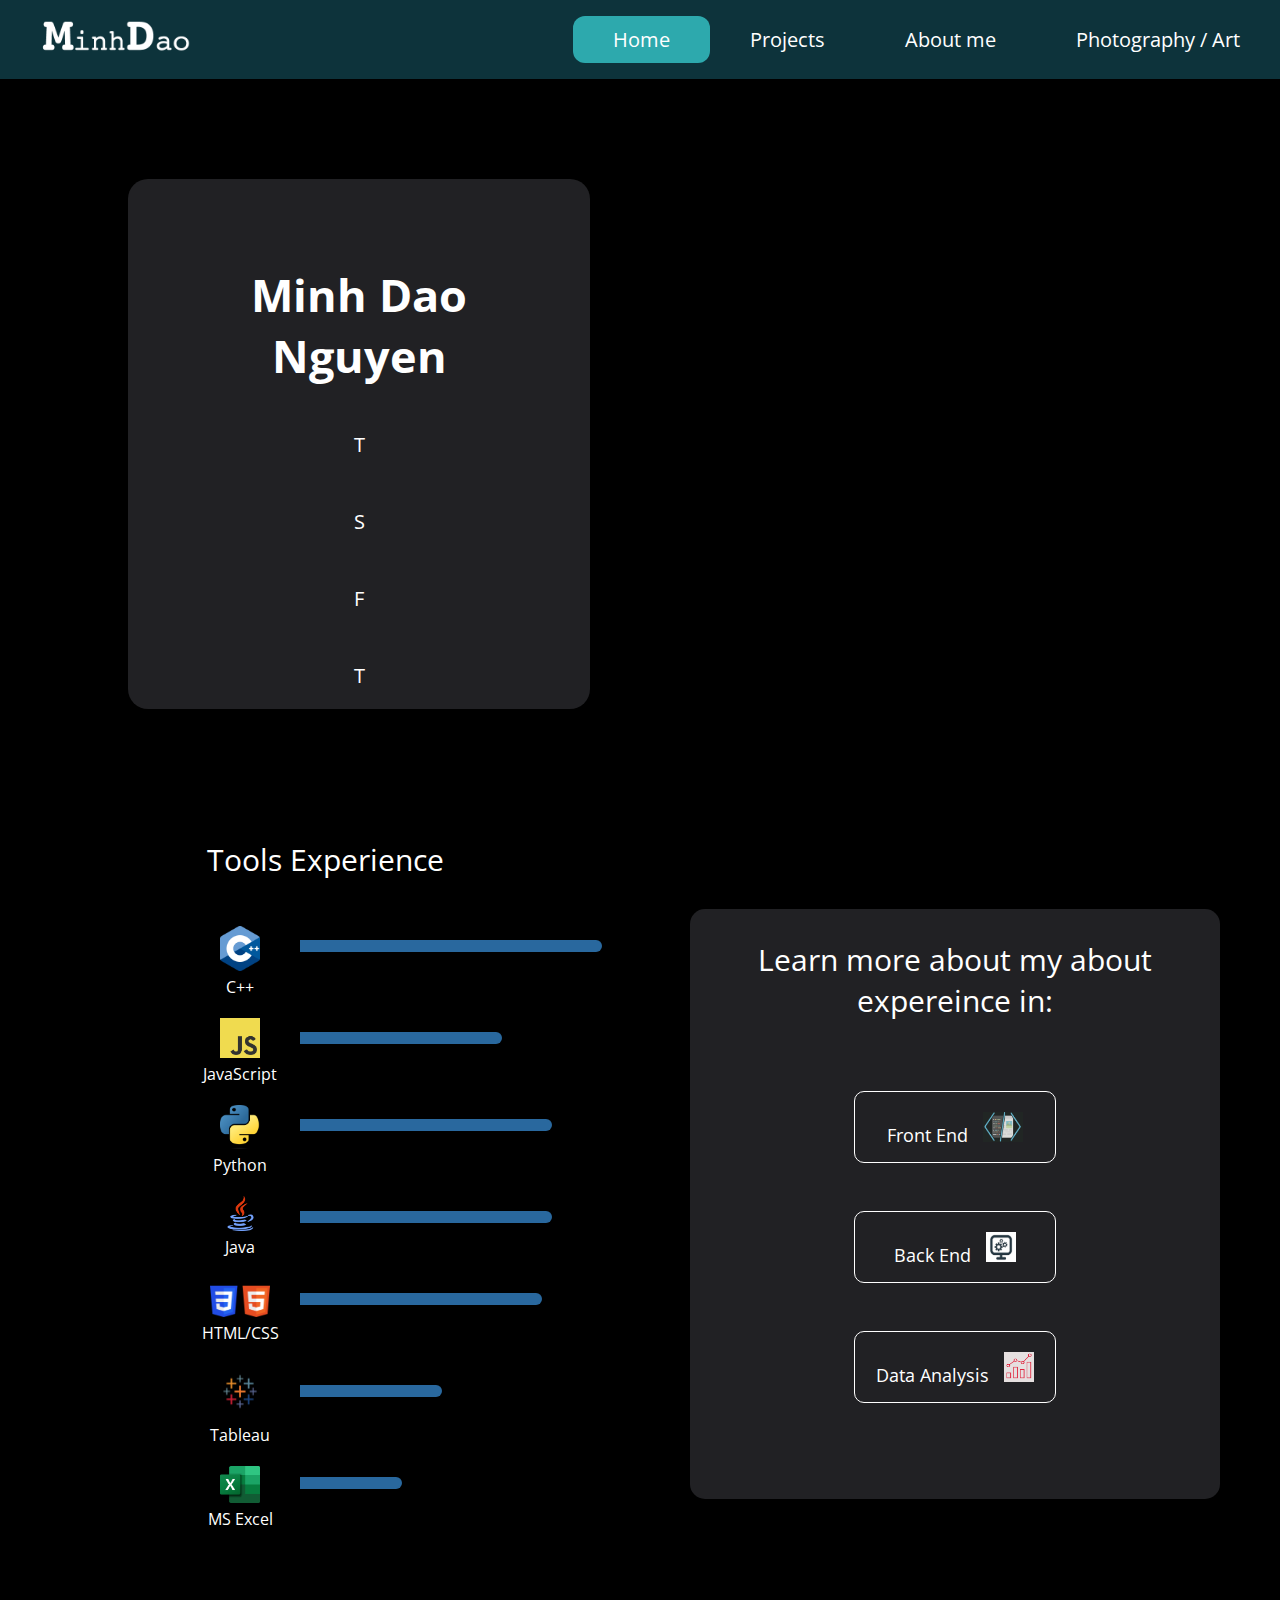
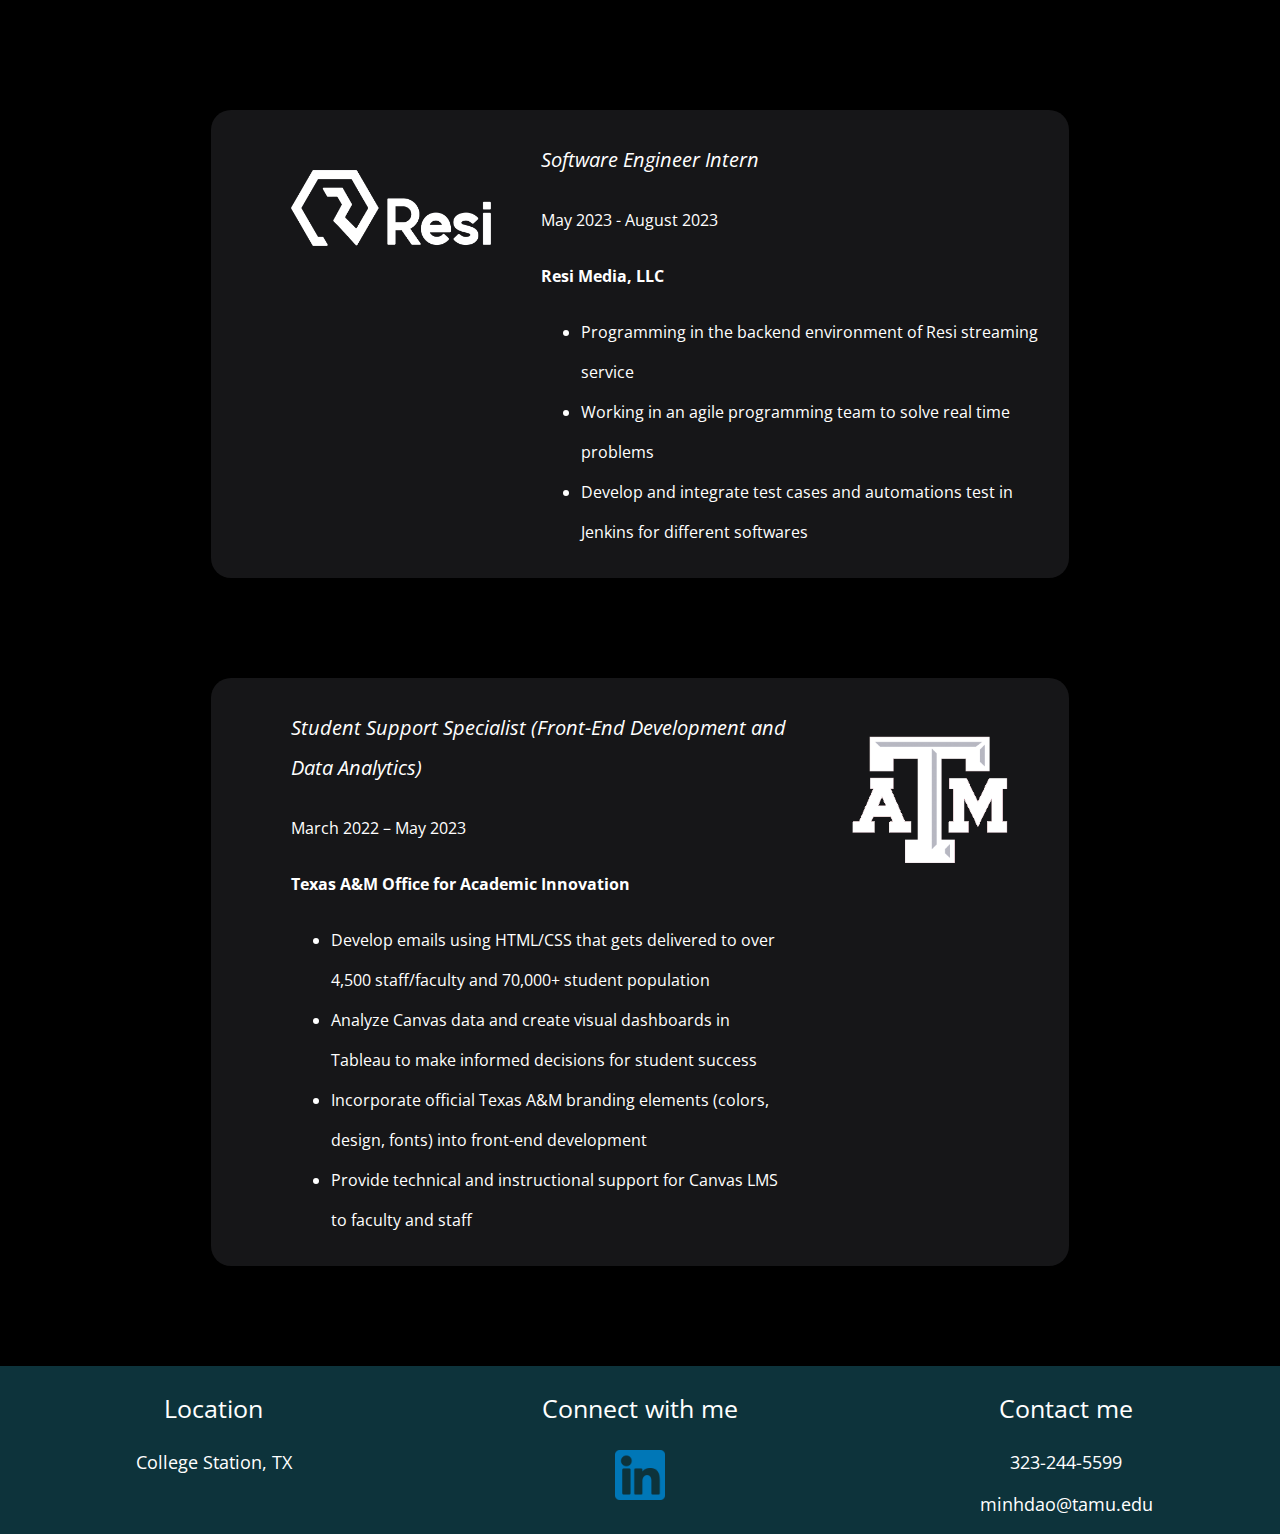
<file: index.html>
<!DOCTYPE html>

<head>
    <link href='https://fonts.googleapis.com/css?family=Open Sans' rel='stylesheet'>
    <link rel="stylesheet" href="style.css">

</head>

<body onload="typeText()">
    <div id="nav-container">
        <nav id="navBar">
            <div id="nameLogo-cont">
                <img id="nameLogo-img" src="logo/name-logo.png">
            </div>
            <ul id="navLi-container">
                <li class="nav-li"><a class="atr-style" href="Photography/gallery.html">Photography / Art</a></li>
                <li class="nav-li"><a class="atr-style" href="About me/aboutME.html">About me</a></li>
                <li class="nav-li"><a class="atr-style" href="Projects/projects.html">Projects</a></li>
                <li class="nav-li current-page"><a class="atr-style" href="">Home</a></li>
            </ul>
        </nav>
    </div>
    <div class="empty-space">
    </div>
    <div id="bodyMain-container">
        <div class="center-div">
            <div id="aboutMe-container">
                <div class="aboutMe-cont1">
                    <div id="aboutMe-text">
                        <p class="name-text reveal-typeText">Minh Dao Nguyen</p>
                            <p class="reveal-typeText aboutMe-text">
                                Texas A&M Computer Science
                            </p>
                            <p class="reveal-typeText aboutMe-text">
                                Software Engineer
                            </p>
                            <p class="reveal-typeText aboutMe-text">
                                Full Stack Developer
                            </p>
                            <p class="reveal-typeText aboutMe-text">
                                Tools: C++, JavaScript, Tableau, HTML/CSS, Python, Java, MS Excel. 
                            </p>
                    </div>
                </div>
                <div class="aboutMe-cont2">
                    <img id="face-photo" src="Doc/face-photo.png" class="reveal-after-typeText">
                    <div class="center-div">
                        <div class="reveal-after-typeText resume-button-cont border-reveal">
                            <a class="resume-button reveal-after-typeText" href="Doc/Resume - Minh Dao Nguyen.pdf"> Resume </a>
                        </div>
                    </div>
                    <div class="center-div">
                        <div class="reveal-after-typeText resume-button-cont border-reveal">
                            <a class="reveal-after-typeText resume-button" href="Projects/projects.html">
                                Projects &lt;/&gt;
                            </a>
                        </div>
                    </div>
                </div>
            </div>
        </div>

        <div class="empty-space">
        </div>
        
        <div id="skill-container">
            <div class="skill-cont1">
                <p id="skill-title" class="title-style2 reveal"> Tools Experience
                </p>
                <div id="lang-chart-cont">
                    <div id="logo-container">
                        <ul class="lang-list">
                            <li>
                                <div class="logo-cont reveal">
                                    <a>
                                        <img src="logo/c++-logo.png" id="cPlus-img" class="lang-logo "><br>
                                        C++
                                    </a>
                                </div>
                            </li>
                            <li>
                                <div class="logo-cont reveal">
                                    <a>
                                        <img src="logo/JS-logo.png" id="js-img" class="lang-logo">
                                        <br>
                                        JavaScript
                                    </a>
                                </div>
                            </li>
                            <li>
                                <div class="logo-cont reveal">
                                    <a>
                                        <img src="logo/python-logo.png" id="python-img" class="lang-logo">
                                        <br>
                                        Python
                                    </a>
                                </div>
                            </li>
                            <li>
                                <div class="logo-cont reveal">
                                    <a>
                                        <img src="logo/java-logo.png" id="java-img" class="lang-logo">
                                        <br>
                                        Java
                                    </a>
                                </div>
                            </li>
                            <li>
                                <div class="logo-cont reveal">
                                    <a>
                                        <img src="logo/web-logo.png" id="html-img" class="lang-logo">
                                        <br>
                                        HTML/CSS
                                    </a>
                                </div>
                            </li>
                            <li>
                                <div class="logo-cont reveal">
                                    <a>
                                        <img src="logo/tableau-logo.png" id="tableau-img" class="lang-logo">
                                        <br>
                                        Tableau
                                    </a>
                                </div>
                            </li>
                            <li>
                                <div class="logo-cont reveal">
                                    <a>
                                        <img src="logo/excel-logo.png" id="python-img" class="lang-logo">
                                        <br>
                                        MS Excel
                                    </a>
                                </div>
                            </li>
                        </ul>
                    </div>
                    <div id="chart-container" class="reveal">
                        <ul class="lang-list">
                            <li>
                                <div class="chart-cont" id="c-plus">

                                </div>
                            </li>
                            <li>
                                <div class="chart-cont " id="js">

                                </div>
                            </li>
                            <li>
                                <div class="chart-cont " id="python">

                                </div>
                            </li>
                            <li>
                                <div class="chart-cont " id="java">

                                </div>
                            </li>
                            <li>
                                <div class="chart-cont " id="web">

                                </div>
                            </li>
                            <li>
                                <div class="chart-cont " id="tableau">

                                </div>
                            </li>
                            <li>
                                <div class="chart-cont " id="excel">

                                </div>
                            </li>
                        </ul>
                    </div>
                </div>
            </div>
            <div class="skill-cont2">
                <p id="skill-title" class="title-style2 reveal"> Learn more about my about
                    <br>
                    expereince in:
                </p>
                <div class="skill-button-cont reveal">
                        <a  class="skills-button" id="frontEnd-button" href="Experience/Front-end.html">
                            Front End <img src="logo/frontend-logo.png" class="button-img" id="front-end-button">
                        </a>
                        
                </div>
                <div class="skill-button-cont reveal">
                        <a id="backEnd-button" class="skills-button" href="Experience/Back-end.html">
                            Back End <img src="logo/backend-logo.png" class="button-img">
                        </a>
                        
                </div>
                <div class="skill-button-cont reveal">
                        <a id="dataEnd-button" class="skills-button" href="Experience/Data-analysis.html">
                            Data Analysis <img src="logo/data-logo.png" class="button-img">
                        </a>
                </div>
            </div>
        </div>
        <p id="experience-title" class="title-style2 reveal-typeText"> Work Experience</p>
        <div class="center-div">
            <div id="experience-container">
                <div id="experience1-cont" class="reveal">
                    <div id="experience2-img">
                        <img id="resiLogo-img" src="logo/resi-logo.png">
                    </div>
                    <div id="experience1-text">
                        <p id="job-title"> <i>Software Engineer Intern</i>
                        </p>
                        <p> May 2023 - August 2023</p>
                        <p> <b>Resi Media, LLC</b></p>
                        <ul>
                            <li>Programming in the backend environment of Resi streaming service</li>
                            <li>Working in an agile programming team to solve real time problems</li>
                            <li>Develop and integrate test cases and automations test in Jenkins for different softwares</li>
                            
                        </ul>
                    </div>
                    
                </div>
            </div>
        </div>

        <div class="empty-space">
        </div>

        <div class="center-div">
            <div id="experience-container">
                <div id="experience1-cont" class="reveal">
                    <div id="experience1-text">
                        <p id="job-title"> <i>Student Support Specialist (Front-End Development and Data Analytics)</i>
                        </p>
                        <p> March 2022 – May 2023</p>
                        <p> <b>Texas A&M Office for Academic Innovation</b></p>
                        <ul>
                            <li>Develop emails using HTML/CSS that gets delivered to over 4,500 staff/faculty
                                and 70,000+ student population</li>
                            <li>Analyze Canvas data and create visual dashboards in Tableau to make
                                informed decisions for student success</li>
                            <li>Incorporate official Texas A&M branding elements (colors, design, fonts) into
                                front-end development</li>
                            <li>Provide technical and instructional support for Canvas LMS to faculty and staff</li>
                        </ul>
                    </div>
                    <div id="experience1-img">
                        <img id="tamuLogo-img" src="logo/tamu-logo.png">
                    </div>
                </div>
            </div>
        </div>
    </div>
    <div class="empty-space">
    </div>
    <div id="footer">
        <div id="footer-location">
            <div class="footer-cont">
                <p class="footer-title">
                    Location
                </p>
                <p class="footer-text">
                    College Station, TX
                </p>
            </div>
        </div>
        <div id="footer-social">
            <div class="footer-cont">
                <p class="footer-title">
                    Connect with me
                </p>
                <a href="https://www.linkedin.com/in/minhdaonguyen/">
                    <img src="logo/linkIn-logo.png" class="footer-logo">
                </a>
            </div>
        </div>
        <div id="footer-contact">
            <div class="footer-cont">
                <p class="footer-title"> Contact me</p>
                <p class="footer-text"> 323-244-5599</p>
                <p class="footer-text"> minhdao@tamu.edu</p>
            </div>
        </div>
    </div>
    <script src="script.js"></script>

</body>
</file>
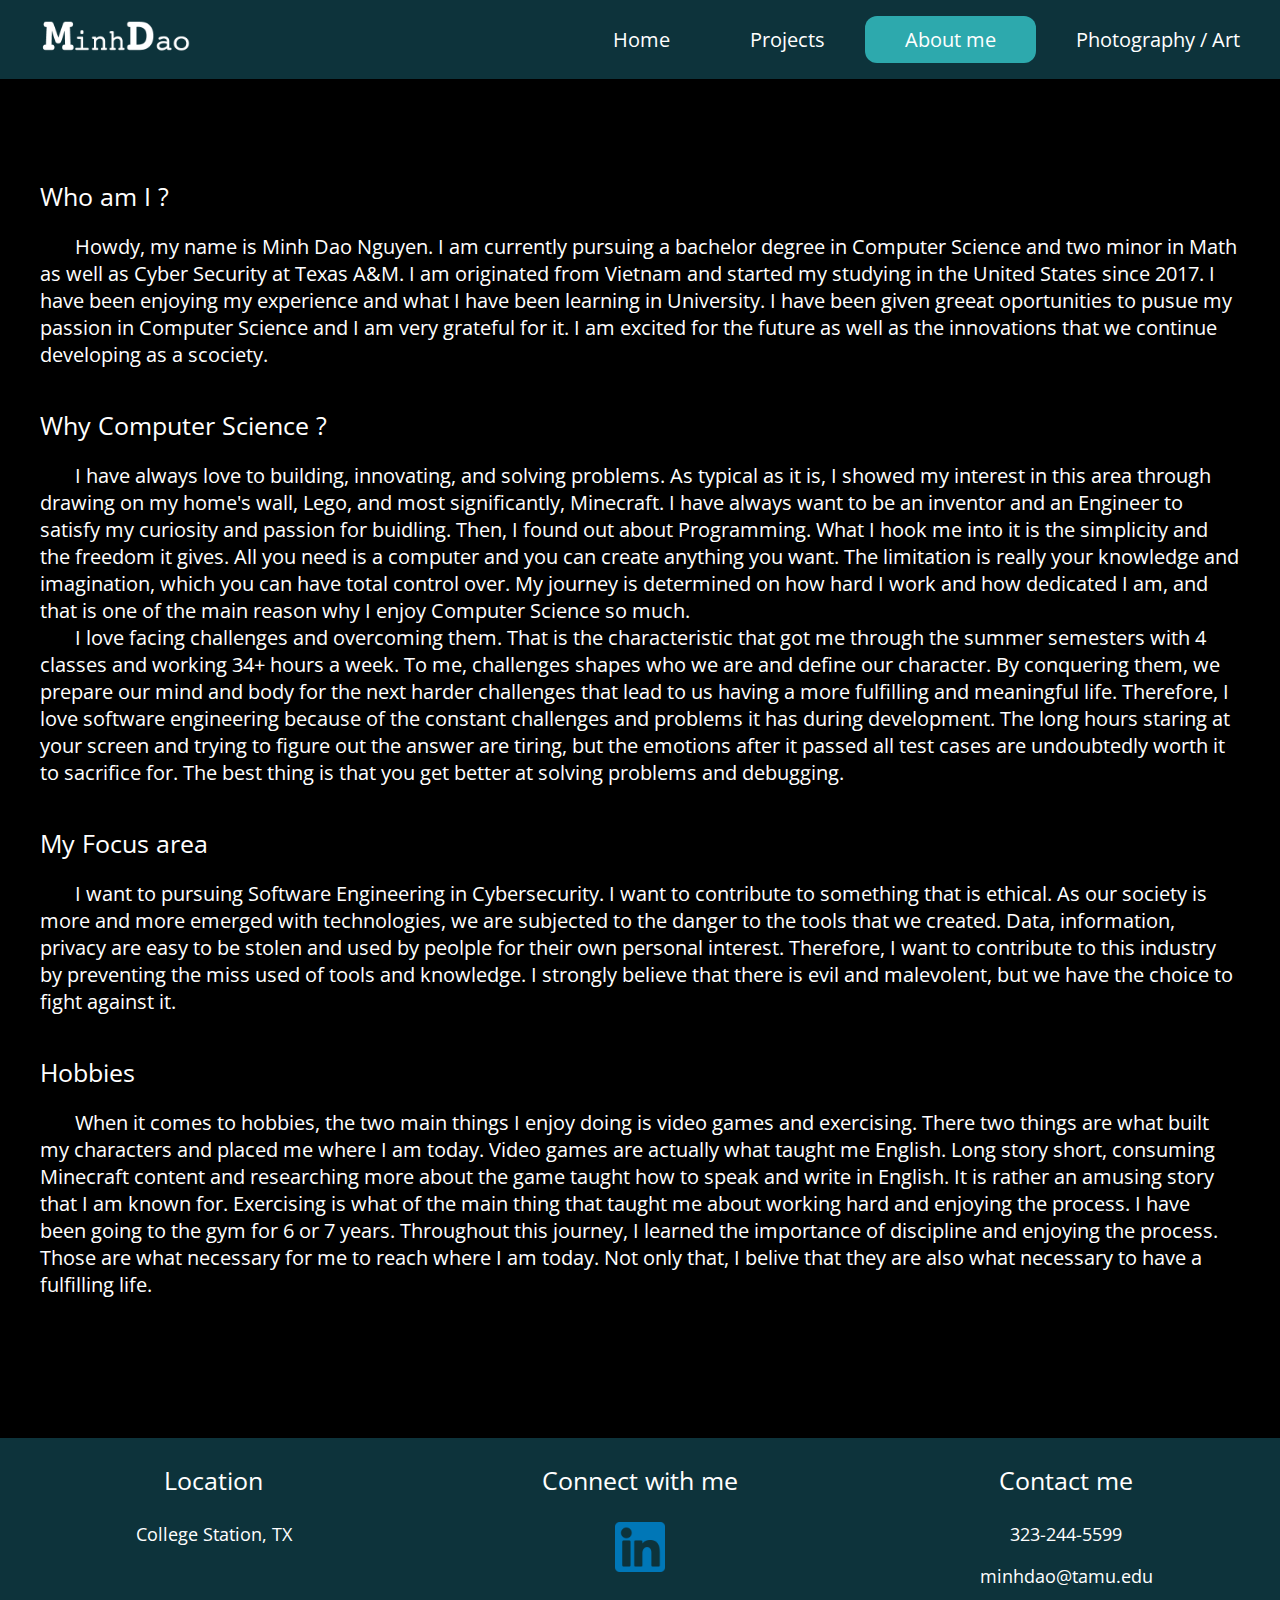
<file: About me/aboutME.html>
<!DOCTYPE html>

<head>
    <link href='https://fonts.googleapis.com/css?family=Open Sans' rel='stylesheet'>
    <link rel="stylesheet" href="style.css">

</head>

<body>
    <div id="nav-container">
        <nav id="navBar">
            <div id="nameLogo-cont">
                <img id="nameLogo-img" src="../logo/name-logo.png">
            </div>
            <ul id="navLi-container">
                <li class="nav-li"><a class="atr-style" href="../Photography/gallery.html">Photography / Art</a></li>
                <li class="nav-li current-page"><a class="atr-style" href="">About me</a></li>
                <li class="nav-li"><a class="atr-style" href="../Projects/projects.html">Projects</a></li>
                <li class="nav-li"><a class="atr-style" href="../index.html">Home</a></li>
            </ul>
        </nav>
    </div>
    <div class="empty-space">
    </div>
    <div id="bodyMain-container">
        <div class="paragraph-cont">
            <p class="question-title">
               Who am I ?
            </p>
            <p class="text">
                &nbsp;&nbsp;&nbsp;&nbsp;&nbsp;&nbsp;&nbsp;Howdy, my name is Minh Dao Nguyen. I am currently pursuing a bachelor degree in
                Computer Science and two minor in Math as well as Cyber Security at Texas A&M. I
                am originated from Vietnam and started my studying in the United States since 2017.
                I have been enjoying my experience and what I have been learning in University. I have
                been given greeat oportunities to pusue my passion in Computer Science and I am very
                grateful for it. I am excited for the future as well as the innovations that we continue
                developing as a scociety.
            </p>
        </div>
        <div class="paragraph-cont">
            <p class="question-title">
                Why Computer Science ?
            </p>
            <p class="text">
                &nbsp;&nbsp;&nbsp;&nbsp;&nbsp;&nbsp;&nbsp;I have always love to building, innovating, and solving problems. As typical as it is,
                I showed my interest in this area through drawing on my home's wall, Lego, and most significantly,
                Minecraft. I have always want to be an inventor and an Engineer to satisfy my curiosity and passion for
                buidling. Then, I found out about Programming. What I hook me into it is the simplicity and the freedom
                it gives. All you need is a computer and you can create anything you want. The limitation is really your knowledge
                and imagination, which you can have total control over. My journey is determined on how hard I work and how dedicated I am,
                and that is one of the main reason why I enjoy Computer Science so much.
            </p>
            <p class="text">
                &nbsp;&nbsp;&nbsp;&nbsp;&nbsp;&nbsp;&nbsp;I love facing challenges and overcoming them. That is the characteristic 
                that got me through the summer semesters with 4 classes and working 34+ hours a week. To me, challenges shapes who 
                we are and define our character. By conquering them, we prepare our mind and body for the next harder challenges 
                that lead to us having a more fulfilling and meaningful life. Therefore, I love software engineering because of 
                the constant challenges and problems it has during development. The long hours staring at your screen and trying 
                to figure out the answer are tiring, but the emotions after it passed all test cases are undoubtedly worth it to 
                sacrifice for. The best thing is that you get better at solving problems and debugging. 
            </p>
        </div>
        <div class="paragraph-cont">
            <p class="question-title">
                My Focus area
            </p>
            <p class="text">
                &nbsp;&nbsp;&nbsp;&nbsp;&nbsp;&nbsp;&nbsp;I want to pursuing Software Engineering in Cybersecurity. I want to contribute
                to something that is ethical. As our society is more and more emerged with technologies, we are subjected to the danger
                to the tools that we created. Data, information, privacy are easy to be stolen and used by peolple for their own personal
                interest. Therefore, I want to contribute to this industry by preventing the miss used of tools and knowledge. I strongly 
                believe that there is evil and malevolent, but we have the choice to fight against it. 
            </p>
        </div>
    </div>
    <div class="paragraph-cont">
        <p class="question-title">
            Hobbies
        </p>
        <p class="text">
            &nbsp;&nbsp;&nbsp;&nbsp;&nbsp;&nbsp;&nbsp;When it comes to hobbies, the two main things I enjoy doing is
            video games and exercising. There two things are what built my characters and placed me where I am today. 
            Video games are actually what taught me English. Long story short, consuming Minecraft content and researching 
            more about the game taught how to speak and write in English. It is rather an amusing story that I am known for.
            Exercising is what of the main thing that taught me about working hard and enjoying the process. I have been going
            to the gym for 6 or 7 years. Throughout this journey, I learned the importance of discipline and enjoying the process.
            Those are what necessary for me to reach where I am today. Not only that, I belive that they are also what necessary to 
            have a fulfilling life.
        </p>
    </div>

</div>
    <div class="empty-space">
    </div>
    <div id="footer">
        <div id="footer-location">
            <div class="footer-cont">
                <p class="footer-title">
                    Location
                </p>
                <p class="footer-text">
                    College Station, TX
                </p>
            </div>
        </div>
        <div id="footer-social">
            <div class="footer-cont">
                <p class="footer-title">
                    Connect with me
                </p>
                <a href="https://www.linkedin.com/in/minhdaonguyen/">
                    <img src="../logo/linkIn-logo.png" class="footer-logo">
                </a>
            </div>
        </div>
        <div id="footer-contact">
            <div class="footer-cont">
                <p class="footer-title"> Contact me</p>
                <p class="footer-text"> 323-244-5599</p>
                <p class="footer-text"> minhdao@tamu.edu</p>
            </div>
        </div>
    </div>
</body>
</file>
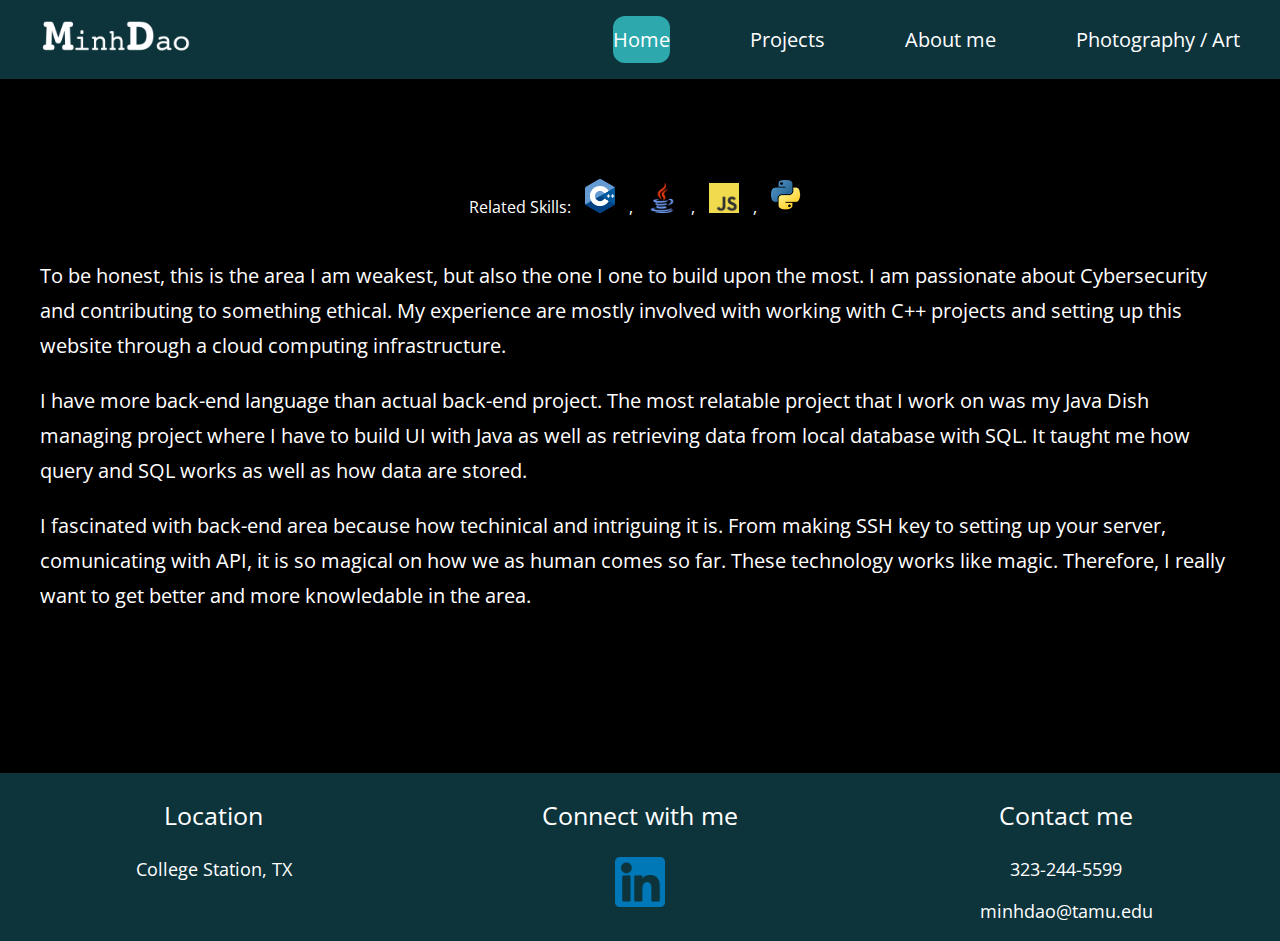
<file: Experience/Back-end.html>
<!DOCTYPE html>

<head>
    <link href='https://fonts.googleapis.com/css?family=Open Sans' rel='stylesheet'>
    <link rel="stylesheet" href="style.css">

</head>

<body>
    <div id="nav-container">
        <nav id="navBar">
            <div id="nameLogo-cont">
                <img id="nameLogo-img" src="../logo/name-logo.png">
            </div>
            <ul id="navLi-container">
                <li class="nav-li"><a class="atr-style" href="../Photography/gallery.html">Photography / Art</a></li>
                <li class="nav-li"><a class="atr-style" href="../About me/aboutME.html">About me</a></li>
                <li class="nav-li"><a class="atr-style" href="../Projects/projects.html">Projects</a></li>
                <li class="nav-li"><a class="atr-style current-page" href="../index.html">Home</a></li>
            </ul>
        </nav>
    </div>
    <div class="empty-space">
    </div>
    <div id="bodyMain-container">
        <div class="skills-cont">
            <label> Related Skills: </label>
            <img src="../logo/c++-logo.png" class="logo-img">
            , 
            <img src="../logo/java-logo.png" class="logo-img" >
            , 
            <img src="../logo/JS-logo.png" class="logo-img" >
            , 
            <img src="../logo/python-logo.png" class="logo-img" >
        </div>
        <div class="experience-containers">
            <p class="text">
                To be honest, this is the area I am weakest, but also the one I one to build upon the most.
                I am passionate about Cybersecurity and contributing to something ethical. My experience are  
                mostly involved with working with C++ projects and setting up this website through a cloud 
                computing infrastructure. 
            </p>
            <p class="text">
                I have more back-end language than actual back-end project. The most relatable project that I 
                work on was my Java Dish managing project where I have to build UI with Java as well as retrieving 
                data from local database with SQL. It taught me how query and SQL works as well as how data are stored.
            </p>
            <p class="text">
                I fascinated with back-end area because how techinical and intriguing it is. From making SSH key to 
                setting up your server, comunicating with API, it is so magical on how we as human comes so far. These 
                technology works like magic. Therefore, I really want to get better and more knowledable in the area. 
            </p>
        </div>
    </div>
    <div class="empty-space">
    </div>
    <div id="footer">
        <div id="footer-location">
            <div class="footer-cont">
                <p class="footer-title">
                    Location
                </p>
                <p class="footer-text">
                    College Station, TX
                </p>
            </div>
        </div>
        <div id="footer-social">
            <div class="footer-cont">
                <p class="footer-title">
                    Connect with me
                </p>
                <a href="https://www.linkedin.com/in/minhdaonguyen/">
                    <img src="../logo/linkIn-logo.png" class="footer-logo">
                </a>
            </div>
        </div>
        <div id="footer-contact">
            <div class="footer-cont">
                <p class="footer-title"> Contact me</p>
                <p class="footer-text"> 323-244-5599</p>
                <p class="footer-text"> minhdao@tamu.edu</p>
            </div>
        </div>
    </div>
</body>
</file>
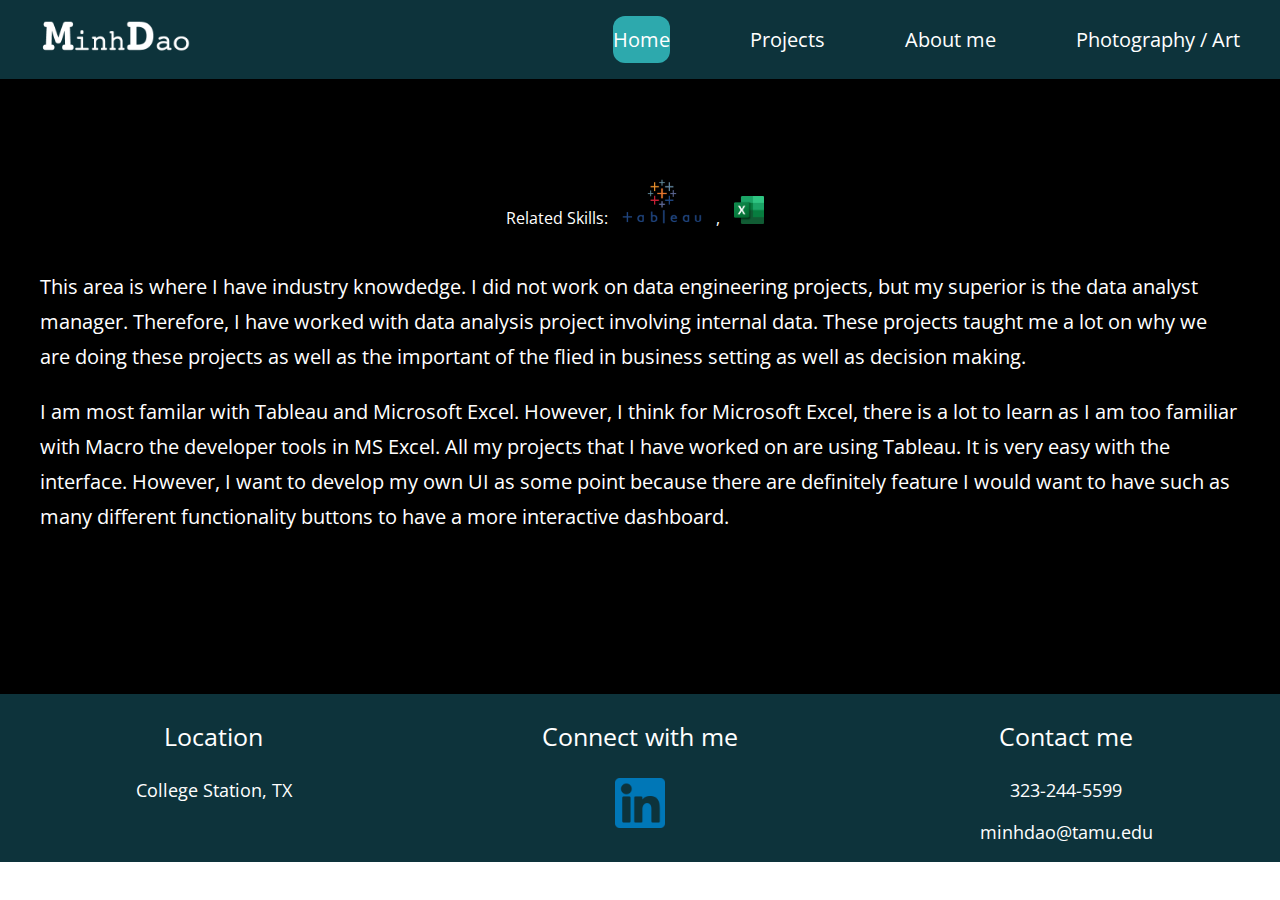
<file: Experience/Data-analysis.html>
<!DOCTYPE html>

<head>
    <link href='https://fonts.googleapis.com/css?family=Open Sans' rel='stylesheet'>
    <link rel="stylesheet" href="style.css">

</head>

<body>
    <div id="nav-container">
        <nav id="navBar">
            <div id="nameLogo-cont">
                <img id="nameLogo-img" src="../logo/name-logo.png">
            </div>
            <ul id="navLi-container">
                <li class="nav-li"><a class="atr-style" href="../Photography/gallery.html">Photography / Art</a></li>
                <li class="nav-li"><a class="atr-style" href="../About me/aboutME.html">About me</a></li>
                <li class="nav-li"><a class="atr-style" href="../Projects/projects.html">Projects</a></li>
                <li class="nav-li"><a class="atr-style current-page" href="../index.html">Home</a></li>
            </ul>
        </nav>
    </div>
    <div class="empty-space">
    </div>
    <div id="bodyMain-container">
        <div class="skills-cont">
            <label> Related Skills: </label>
            <img src="../logo/tableau-icon.png" class="logo-img" id="tableau-icon">
            , 
            <img src="../logo/excel-logo.png" class="logo-img" >
        </div>
        <div class="experience-containers">
            <p class="text">
                This area is where I have industry knowdedge. I did not work on data engineering projects, but my superior 
                is the data analyst manager. Therefore, I have worked with data analysis project involving internal data. 
                These projects taught me a lot on why we are doing these projects as well as the important of the flied in 
                business setting as well as decision making. 
            </p>
            <p class="text">
                I am most familar with Tableau and Microsoft Excel. However, I think for Microsoft Excel, there is a lot to 
                learn as I am too familiar with Macro the developer tools in MS Excel. All my projects that I have worked on 
                are using Tableau. It is very easy with the interface. However, I want to develop my own UI as some point because 
                there are definitely feature I would want to have such as many different functionality buttons to have a more 
                interactive dashboard. 
            </p>
        </div>
    </div>
    <div class="empty-space">
    </div>
    <div id="footer">
        <div id="footer-location">
            <div class="footer-cont">
                <p class="footer-title">
                    Location
                </p>
                <p class="footer-text">
                    College Station, TX
                </p>
            </div>
        </div>
        <div id="footer-social">
            <div class="footer-cont">
                <p class="footer-title">
                    Connect with me
                </p>
                <a href="https://www.linkedin.com/in/minhdaonguyen/">
                    <img src="../logo/linkIn-logo.png" class="footer-logo">
                </a>
            </div>
        </div>
        <div id="footer-contact">
            <div class="footer-cont">
                <p class="footer-title"> Contact me</p>
                <p class="footer-text"> 323-244-5599</p>
                <p class="footer-text"> minhdao@tamu.edu</p>
            </div>
        </div>
    </div>
</body>
</file>
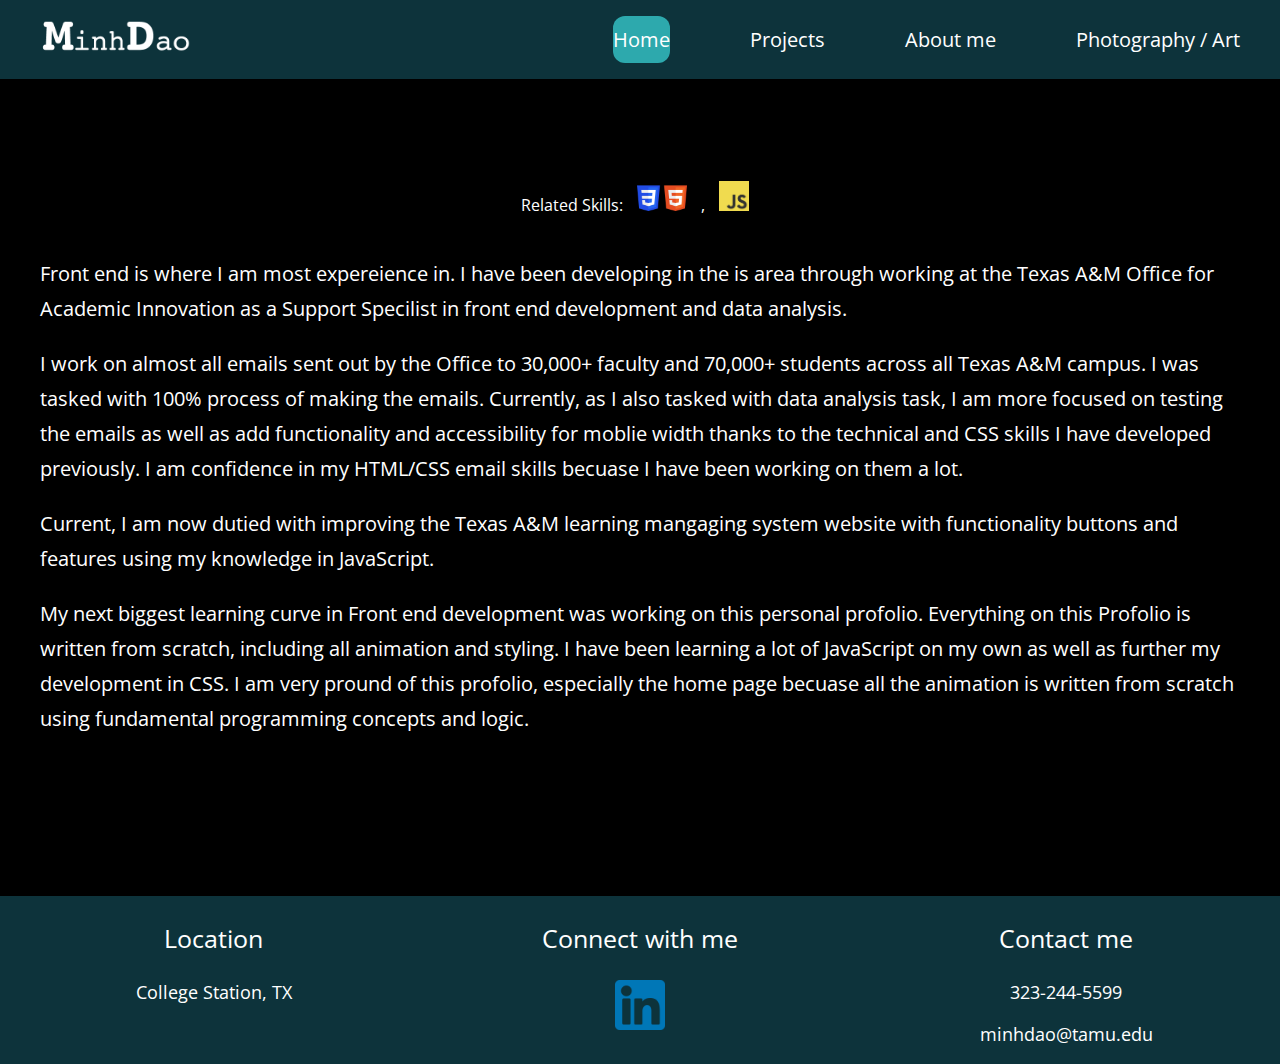
<file: Experience/Front-end.html>
<!DOCTYPE html>

<head>
    <link href='https://fonts.googleapis.com/css?family=Open Sans' rel='stylesheet'>
    <link rel="stylesheet" href="style.css">

</head>

<body>
    <div id="nav-container">
        <nav id="navBar">
            <div id="nameLogo-cont">
                <img id="nameLogo-img" src="../logo/name-logo.png">
            </div>
            <ul id="navLi-container">
                <li class="nav-li"><a class="atr-style" href="../Photography/gallery.html">Photography / Art</a></li>
                <li class="nav-li"><a class="atr-style" href="../About me/aboutME.html">About me</a></li>
                <li class="nav-li"><a class="atr-style" href="../Projects/projects.html">Projects</a></li>
                <li class="nav-li"><a class="atr-style current-page" href="../index.html">Home</a></li>
            </ul>
        </nav>
    </div>
    <div class="empty-space">
    </div>
    <div id="bodyMain-container">
        <div class="skills-cont">
            <label> Related Skills: </label>
            <img src="../logo/web-logo.png" class="logo-img" id="web-logo">
            , 
            <img src="../logo/JS-logo.png" class="logo-img" >

        </div>
        <div class="experience-containers">
            <p class="text">
                Front end is where I am most expereience in. I have been developing in the is area through working at
                the
                Texas A&M
                Office for Academic Innovation as a Support Specilist in front end development and data analysis.
            </p>
            <p class="text">
                I work on almost all emails sent out by the Office to 30,000+ faculty and 70,000+ students across all
                Texas
                A&M campus.
                I was tasked with 100% process of making the emails. Currently, as I also tasked with data analysis
                task, I
                am more focused
                on testing the emails as well as add functionality and accessibility for moblie width thanks to the
                technical and CSS skills
                I have developed previously. I am confidence in my HTML/CSS email skills becuase I have been working on
                them
                a lot.
            </p>
            <p class="text">
                Current, I am now dutied with improving the Texas A&M learning mangaging system website with
                functionality
                buttons and features using
                my knowledge in JavaScript.
            </p>
            <p class="text">
                My next biggest learning curve in Front end development was working on this personal profolio.
                Everything on
                this Profolio
                is written from scratch, including all animation and styling. I have been learning a lot of JavaScript
                on my
                own as well as
                further my development in CSS. I am very pround of this profolio, especially the home page becuase all
                the
                animation is written from
                scratch using fundamental programming concepts and logic.
            </p>
        </div>
    </div>
    <div class="empty-space">
    </div>
    <div id="footer">
        <div id="footer-location">
            <div class="footer-cont">
                <p class="footer-title">
                    Location
                </p>
                <p class="footer-text">
                    College Station, TX
                </p>
            </div>
        </div>
        <div id="footer-social">
            <div class="footer-cont">
                <p class="footer-title">
                    Connect with me
                </p>
                <a href="https://www.linkedin.com/in/minhdaonguyen/">
                    <img src="../logo/linkIn-logo.png" class="footer-logo">
                </a>
            </div>
        </div>
        <div id="footer-contact">
            <div class="footer-cont">
                <p class="footer-title"> Contact me</p>
                <p class="footer-text"> 323-244-5599</p>
                <p class="footer-text"> minhdao@tamu.edu</p>
            </div>
        </div>
    </div>
</body>
</file>
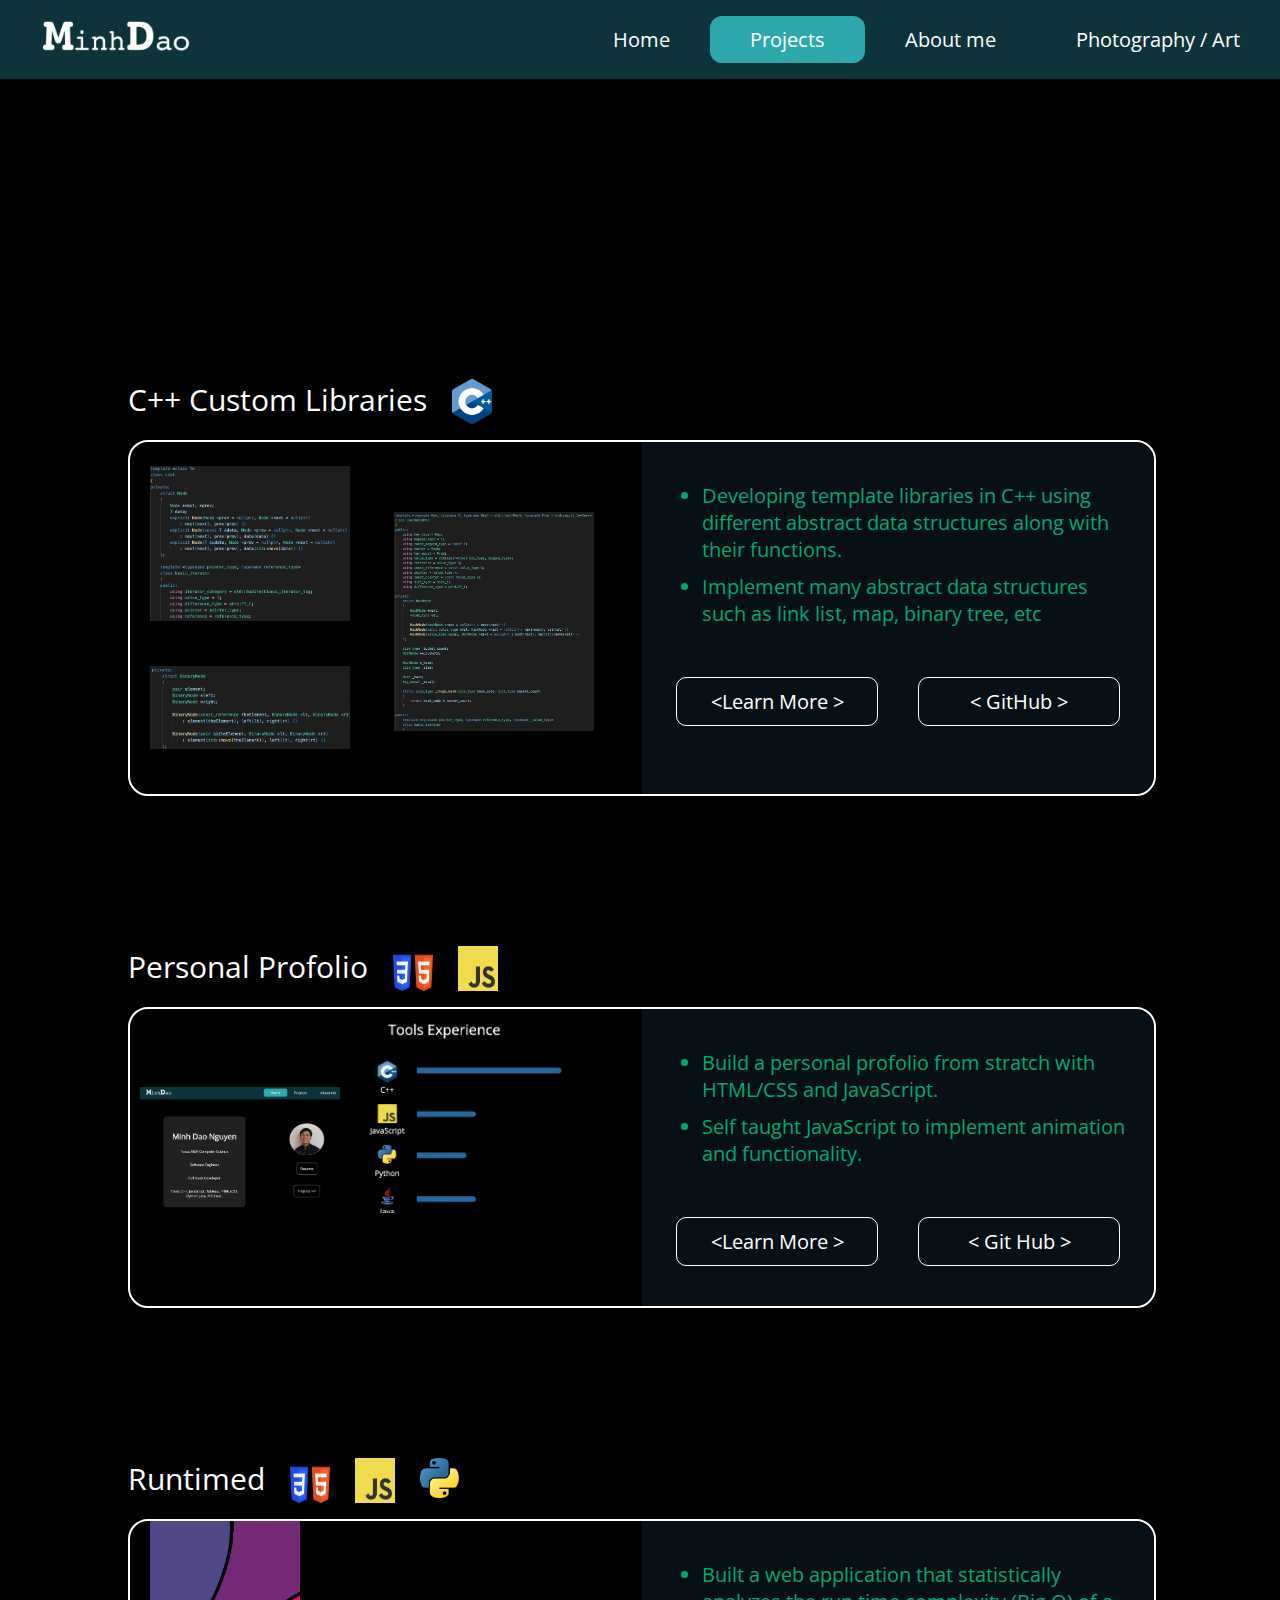
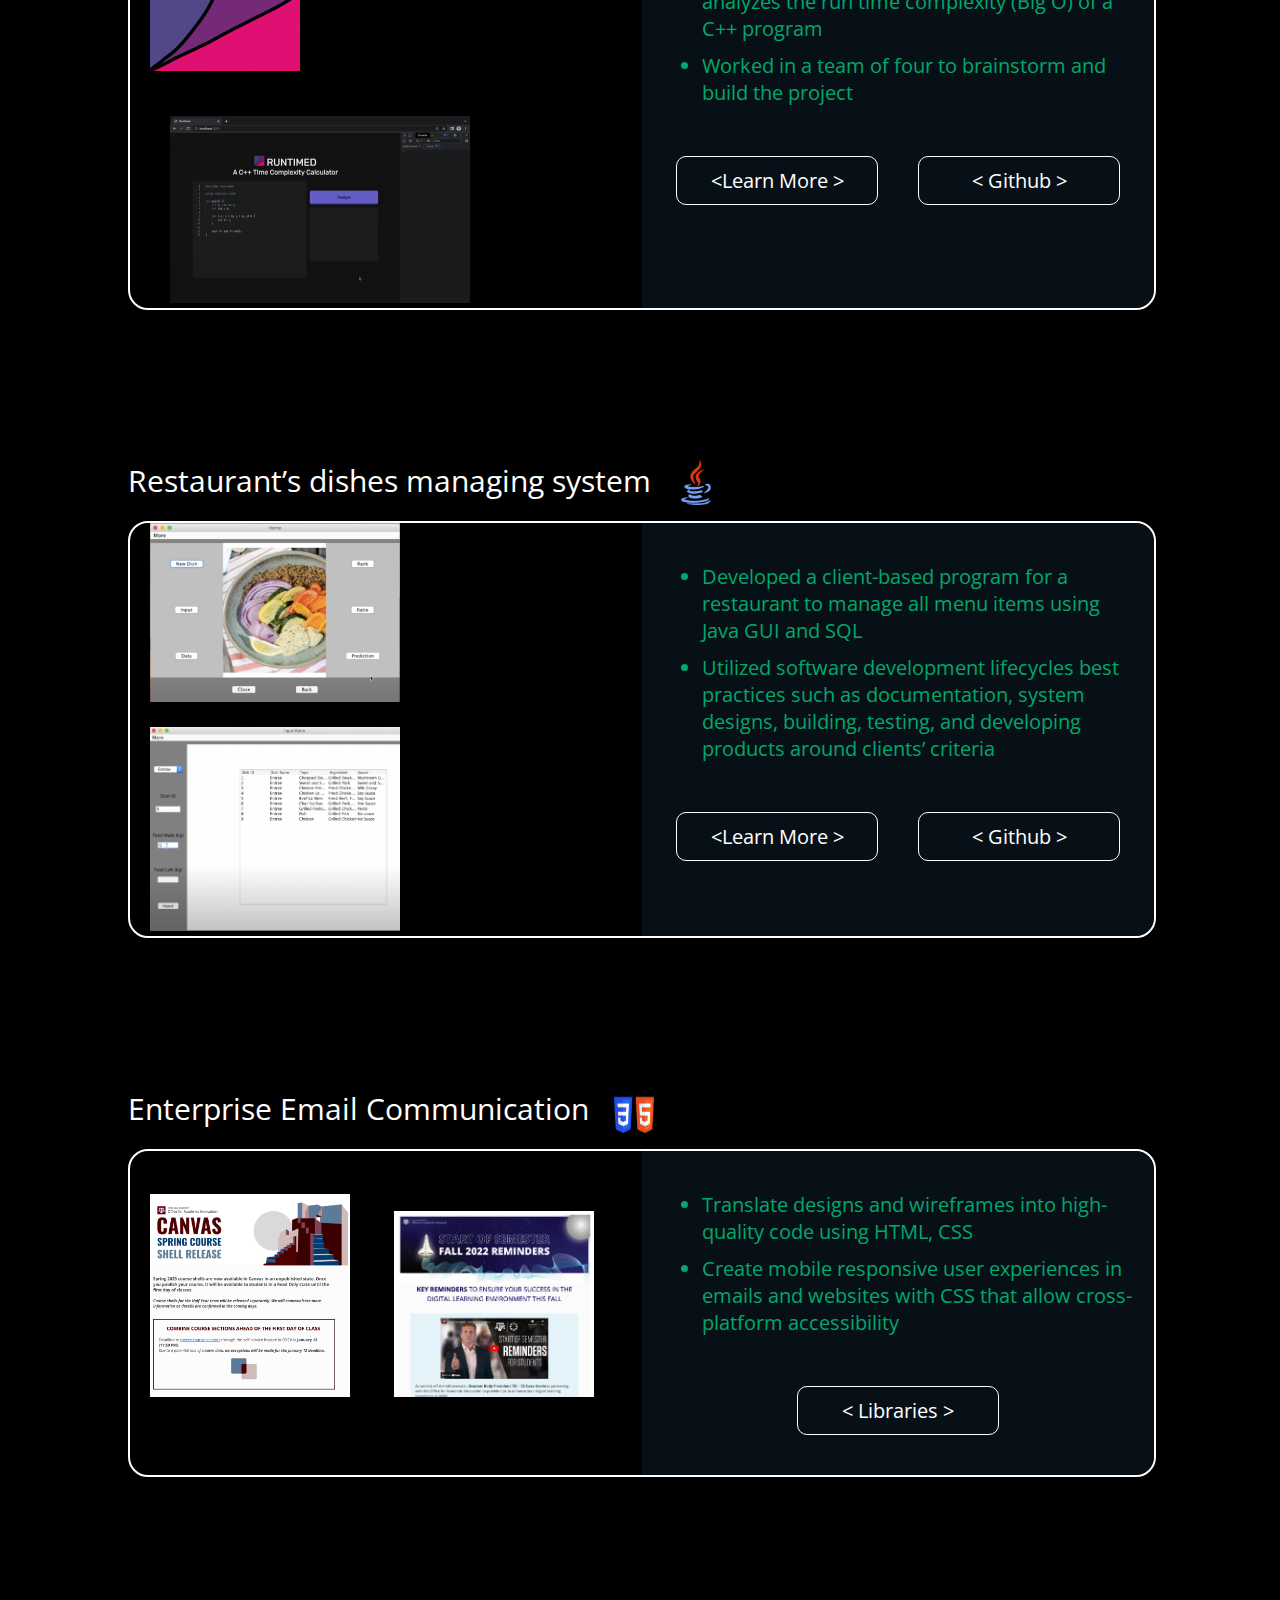
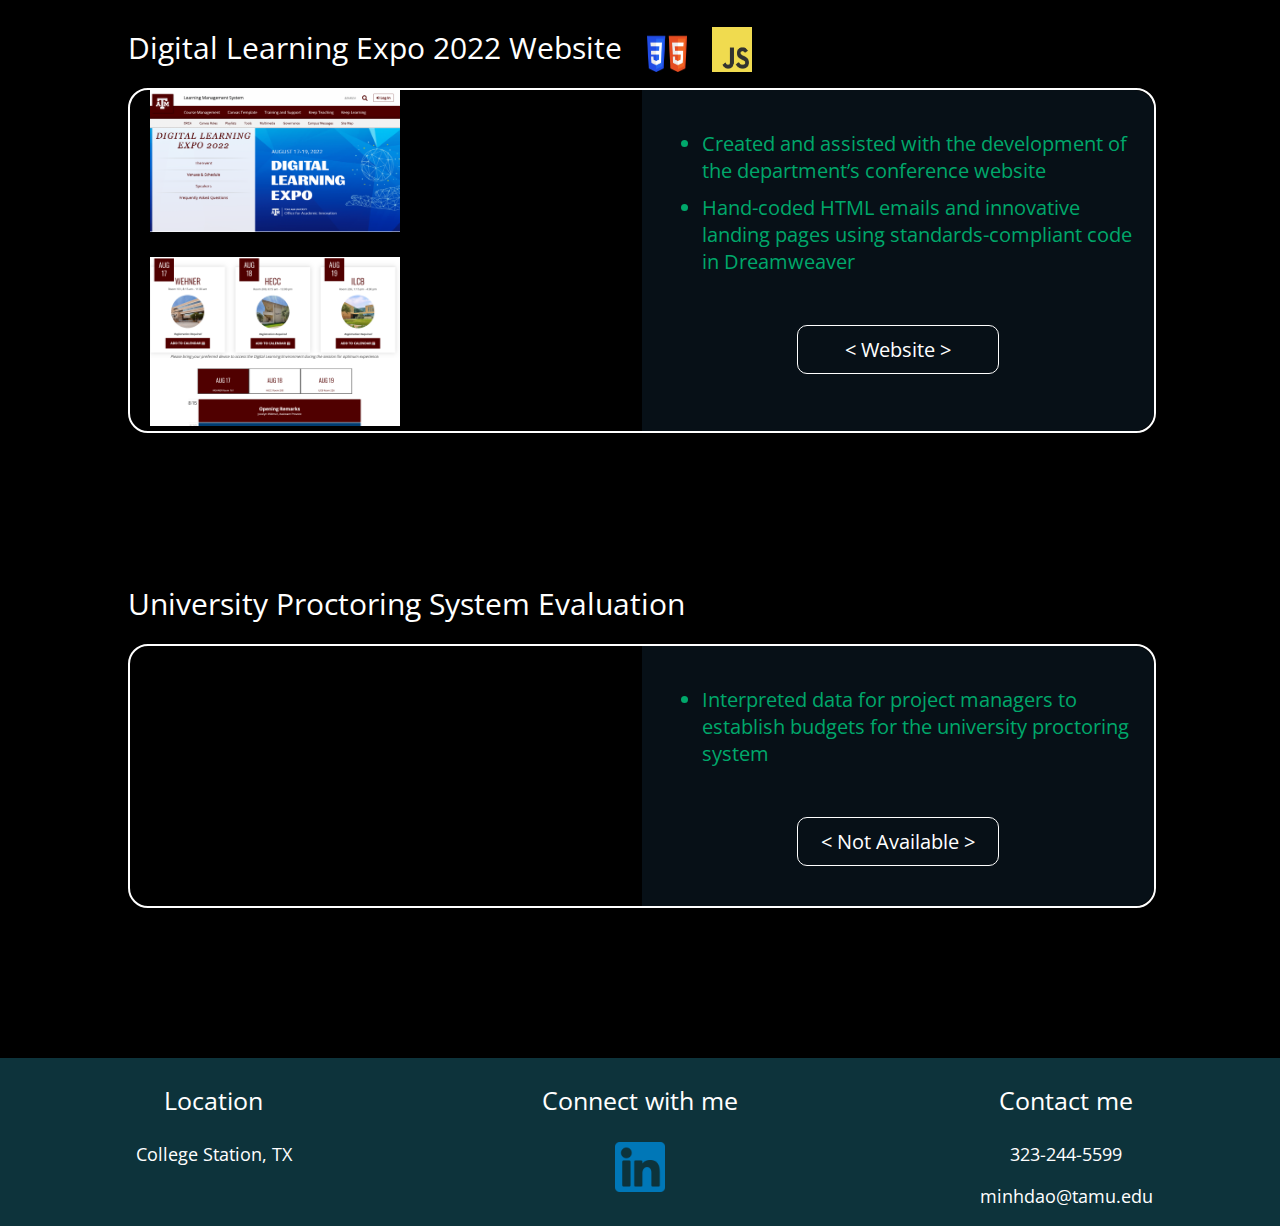
<file: Projects/projects.html>
<!DOCTYPE html>

<head>
    <link href='https://fonts.googleapis.com/css?family=Open Sans' rel='stylesheet'>
    <link rel="stylesheet" href="style.css">

</head>

<body>
    <div id="nav-container">
        <nav id="navBar">
            <div id="nameLogo-cont">
                <img id="nameLogo-img" src="../logo/name-logo.png">
            </div>
            <ul id="navLi-container">
                <li class="nav-li"><a class="atr-style" href="../Photography/gallery.html">Photography / Art</a></li>
                <li class="nav-li"><a class="atr-style" href="../About me/aboutME.html">About me</a></li>
                <li class="nav-li current-page"><a class="atr-style" href="">Projects</a></li>
                <li class="nav-li"><a class="atr-style" href="../index.html">Home</a></li>
            </ul>
        </nav>
    </div>
    <div class="empty-space">
    </div>
    <div id="bodyMain-container">
        <div id="filter-container">
            <div class="center-div">
                <div id="langFilter-container">
                    <div id="langFilter-cir-cont">
                        <div class="top logo_cont">
                            <button class="lang-button">
                                <img src="../logo/c++-logo.png" class="logo">
                            </button>
                        </div>
                        <div class="top-right">
                            <button id="dataEnd-button" class="cato-button">
                                Front End
                            </button>
                        </div>
                        <div class="right logo_cont">
                            <button class="lang-button">
                                <img src="../logo/python-logo.png" class="logo">
                            </button>
                        </div>
                        <div class="bottom-right">
                            <button id="backEnd-button" class="cato-button">
                                Back End
                            </button>
                        </div>
                        <div class="bottom logo_cont">
                            <button class="lang-button">
                                <img src="../logo/web-logo.png" class="logo">
                                <img src="../logo/webJS-logo.png" class="logo">
                            </button>
                        </div>
                        <div class="left logo_cont">
                            <button class="lang-button">
                                <img src="../logo/java-logo.png" class="logo">
                            </button>
                        </div>
                    </div>
                </div>
            </div>
        </div>
        <div class="empty-space">
        </div>
        <div id="projects-container">
            <!--C++ Libraries-->
            <div class="center-div">
                <div class="project-container reveal">
                    <div class="project-title-cont ">
                        <p class="project-title "> C++ Custom Libraries</p>
                        <img src="../logo/c++-logo.png" class="project-logo">
                    </div>
                    <div class="project-cont">
                        <div class="project-cont-left">
                            <img src="cPlus/linklist.png" id="linkList-image">
                            <img src="cPlus/map.png" id="map-image">
                            <img src="cPlus/tree.png" id="tree-image">
                        </div>
                        <div class="project-cont-right">
                            <div class="project-descript-cont">
                                <ul>
                                    <li class="descript-list"> Developing template libraries in C++ using different
                                        abstract
                                        data structures along with their
                                        functions.</li>
                                    <li class="descript-list"> Implement many abstract data structures such as link
                                        list,
                                        map, binary tree, etc </li>
                                </ul>
                            </div>
                            <div class="button-cont">
                                <a class="learnMore-button" href="cPlus/cPlus.html"> &lt;Learn More &gt; </a>
                                <a class="GitHub-button" href="https://github.com/Minh-Dao-Nguyen/C-Libraries"> &lt; GitHub &gt; </a>
                            </div>
                        </div>
                    </div>
                </div>
            </div>
            <div class="empty-space">
            </div>
            <!--This Profolio-->
            <div class="center-div">
                <div class="project-container reveal">
                    <div class="project-title-cont ">
                        <p class="project-title "> Personal Profolio</p>
                        <img src="../logo/web-logo.png" class="project-logo">
                        <img src="../logo/JS-logo.png" class="project-logo">
                    </div>
                    <div class="project-cont">
                        <div class="project-cont-left">
                            <img src="Profolio/photo1.png" class="profolio-img">
                            <img src="Profolio/photo2.png" class="profolio-img">
                        </div>
                        <div class="project-cont-right">
                            <div class="project-descript-cont">
                                <ul>
                                    <li class="descript-list"> Build a personal profolio from stratch with HTML/CSS and JavaScript.</li>
                                    <li class="descript-list"> Self taught JavaScript to implement animation and functionality.</li>
                                </ul>
                            </div>
                            <div class="button-cont">
                                <a class="learnMore-button" href="Profolio/profolio.html"> &lt;Learn More &gt; </a>
                                <a class="GitHub-button" href="https://github.com/Minh-Dao-Nguyen/Minh-Dao-Profolio"> &lt; Git
                                    Hub &gt; </a>
                            </div>
                        </div>
                    </div>
                </div>
            </div>
            <div class="empty-space">
            </div>
            <!--Runtimed-->
            <div class="center-div">
                <div class="project-container reveal">
                    <div class="project-title-cont">
                        <p class="project-title"> Runtimed</p>
                        <img src="../logo/web-logo.png" class="project-logo">
                        <img src="../logo/JS-logo.png" class="project-logo">
                        <img src="../logo/python-logo.png" class="project-logo">
                    </div>
                    <div class="project-cont">
                        <div class="project-cont-left">
                            <img src="Runtimed/Logo.png" id="runtimed-logo">
                            <img src="Runtimed/O(n).gif" id="runtimed-gif">
                        </div>
                        <div class="project-cont-right">
                            <div class="project-descript-cont">
                                <ul>
                                    <li class="descript-list"> Built a web application that statistically analyzes
                                        the run time complexity (Big O) of a C++ program </li>
                                    <li class="descript-list"> Worked in a team of four to brainstorm
                                        and build the project </li>
                                </ul>
                            </div>
                            <div class="button-cont">
                                <a class="learnMore-button" href="Runtimed/runtimed.html"> &lt;Learn More &gt; </a>
                                <a class="GitHub-button" href="https://github.com/jonathan-lor/runtimed"> &lt; Github
                                    &gt; </a>
                            </div>
                        </div>
                    </div>
                </div>
            </div>
            <div class="empty-space">
            </div>
            <!-- Restaurant’s dishes managing system-->
            <div class="center-div">
                <div class="project-container reveal">
                    <div class="project-title-cont">
                        <p class="project-title">Restaurant’s dishes managing system</p>
                        <img src="../logo/java-logo.png" class="project-logo">
                    </div>
                    <div class="project-cont">
                        <div class="project-cont-left">
                            <img src="DishManage/dish1.png" id="dish1-img">
                            <img src="DishManage/dish2.png" id="dish2-img">
                        </div>
                        <div class="project-cont-right">
                            <div class="project-descript-cont">
                                <ul>
                                    <li class="descript-list"> Developed a client-based program for a restaurant to
                                        manage all menu items using Java GUI and SQL</li>
                                    <li class="descript-list"> Utilized software development lifecycles best practices
                                        such as documentation, system designs,
                                        building, testing, and developing products around clients’ criteria</li>
                                </ul>
                            </div>
                            <div class="button-cont">
                                <a class="learnMore-button" href="DishManage/dishManage.html"> &lt;Learn More &gt; </a>
                                <a class="GitHub-button"
                                    href="https://github.com/Minh-Dao-Nguyen/Restaurant-dishes-advance-managing-system ">
                                    &lt; Github &gt; </a>
                            </div>
                        </div>
                    </div>
                </div>
            </div>
            <div class="empty-space">
            </div>
            <!--Email Libraries-->
            <div class="center-div">
                <div class="project-container reveal">
                    <div class="project-title-cont">
                        <p class="project-title"> Enterprise Email Communication</p>
                        <img src="../logo/web-logo.png" class="project-logo">
                    </div>
                    <div class="project-cont">
                        <div class="project-cont-left">
                            <img src="email img/email1.png" id="email1-img">
                            <img src="email img/email2.png" id="email2-img">
                        </div>
                        <div class="project-cont-right">
                            <div class="project-descript-cont">
                                <ul>
                                    <li class="descript-list"> Translate designs and wireframes into high-quality code
                                        using HTML, CSS </li>
                                    <li class="descript-list"> Create mobile responsive user experiences in emails and
                                        websites with
                                        CSS that allow cross-platform accessibility</li>
                                </ul>
                            </div>
                            <div class="button-cont">
                                <a class="GitHub-button" href="https://lms.tamu.edu/Campus-Messages"> &lt; Libraries
                                    &gt; </a>
                            </div>
                        </div>
                    </div>
                </div>
            </div>
            <div class="empty-space">
            </div>
            <!--Digital Learning Expo 2022 Website-->
            <div class="center-div">
                <div class="project-container reveal">
                    <div class="project-title-cont">
                        <p class="project-title"> Digital Learning Expo 2022 Website</p>
                        <img src="../logo/web-logo.png" class="project-logo">
                        <img src="../logo/JS-logo.png" class="project-logo">
                    </div>
                    <div class="project-cont">
                        <div class="project-cont-left">
                            <img src="Expo/expo1.png" id="expo1-img">
                            <img src="Expo/expo2.png" id="expo2-img">
                        </div>
                        <div class="project-cont-right">
                            <div class="project-descript-cont">
                                <ul>
                                    <li class="descript-list"> Created and assisted with the development of the
                                        department’s conference website </li>
                                    <li class="descript-list"> Hand-coded HTML emails and innovative landing pages using
                                        standards-compliant
                                        code in Dreamweaver </li>
                                </ul>
                            </div>
                            <div class="button-cont">
                                <a class="GitHub-button" href="https://lms.tamu.edu/Digital-Learning-Expo-2022 "> &lt;
                                    Website &gt; </a>
                            </div>
                        </div>
                    </div>
                </div>
            </div>
            <div class="empty-space">
            </div>
            <!--University Proctoring System Evaluation-->
            <div class="center-div">
                <div class="project-container reveal">
                    <div class="project-title-cont">
                        <p class="project-title"> University Proctoring System Evaluation</p>
                    </div>
                    <div class="project-cont">
                        <div class="project-cont-left">

                        </div>
                        <div class="project-cont-right">
                            <div class="project-descript-cont">
                                <ul>
                                    <li class="descript-list"> Interpreted data for project managers to establish
                                        budgets for the university proctoring system</li>
                                </ul>
                            </div>
                            <div class="button-cont">
                                <a class="GitHub-button" href=""> &lt; Not Available &gt; </a>
                            </div>
                        </div>
                    </div>
                </div>
            </div>
            <div class="empty-space">
            </div>
        </div>
    </div>
    <div id="footer">
        <div id="footer-location">
            <div class="footer-cont">
                <p class="footer-title">
                    Location
                </p>
                <p class="footer-text">
                    College Station, TX
                </p>
            </div>
        </div>
        <div id="footer-social">
            <div class="footer-cont">
                <p class="footer-title">
                    Connect with me
                </p>
                <a href="https://www.linkedin.com/in/minhdaonguyen/">
                    <img src="../logo/linkIn-logo.png" class="footer-logo">
                </a>
            </div>
        </div>
        <div id="footer-contact">
            <div class="footer-cont">
                <p class="footer-title"> Contact me</p>
                <p class="footer-text"> 323-244-5599</p>
                <p class="footer-text"> minhdao@tamu.edu</p>
            </div>
        </div>
    </div>
    <script src="script.js"></script>
</body>
</file>
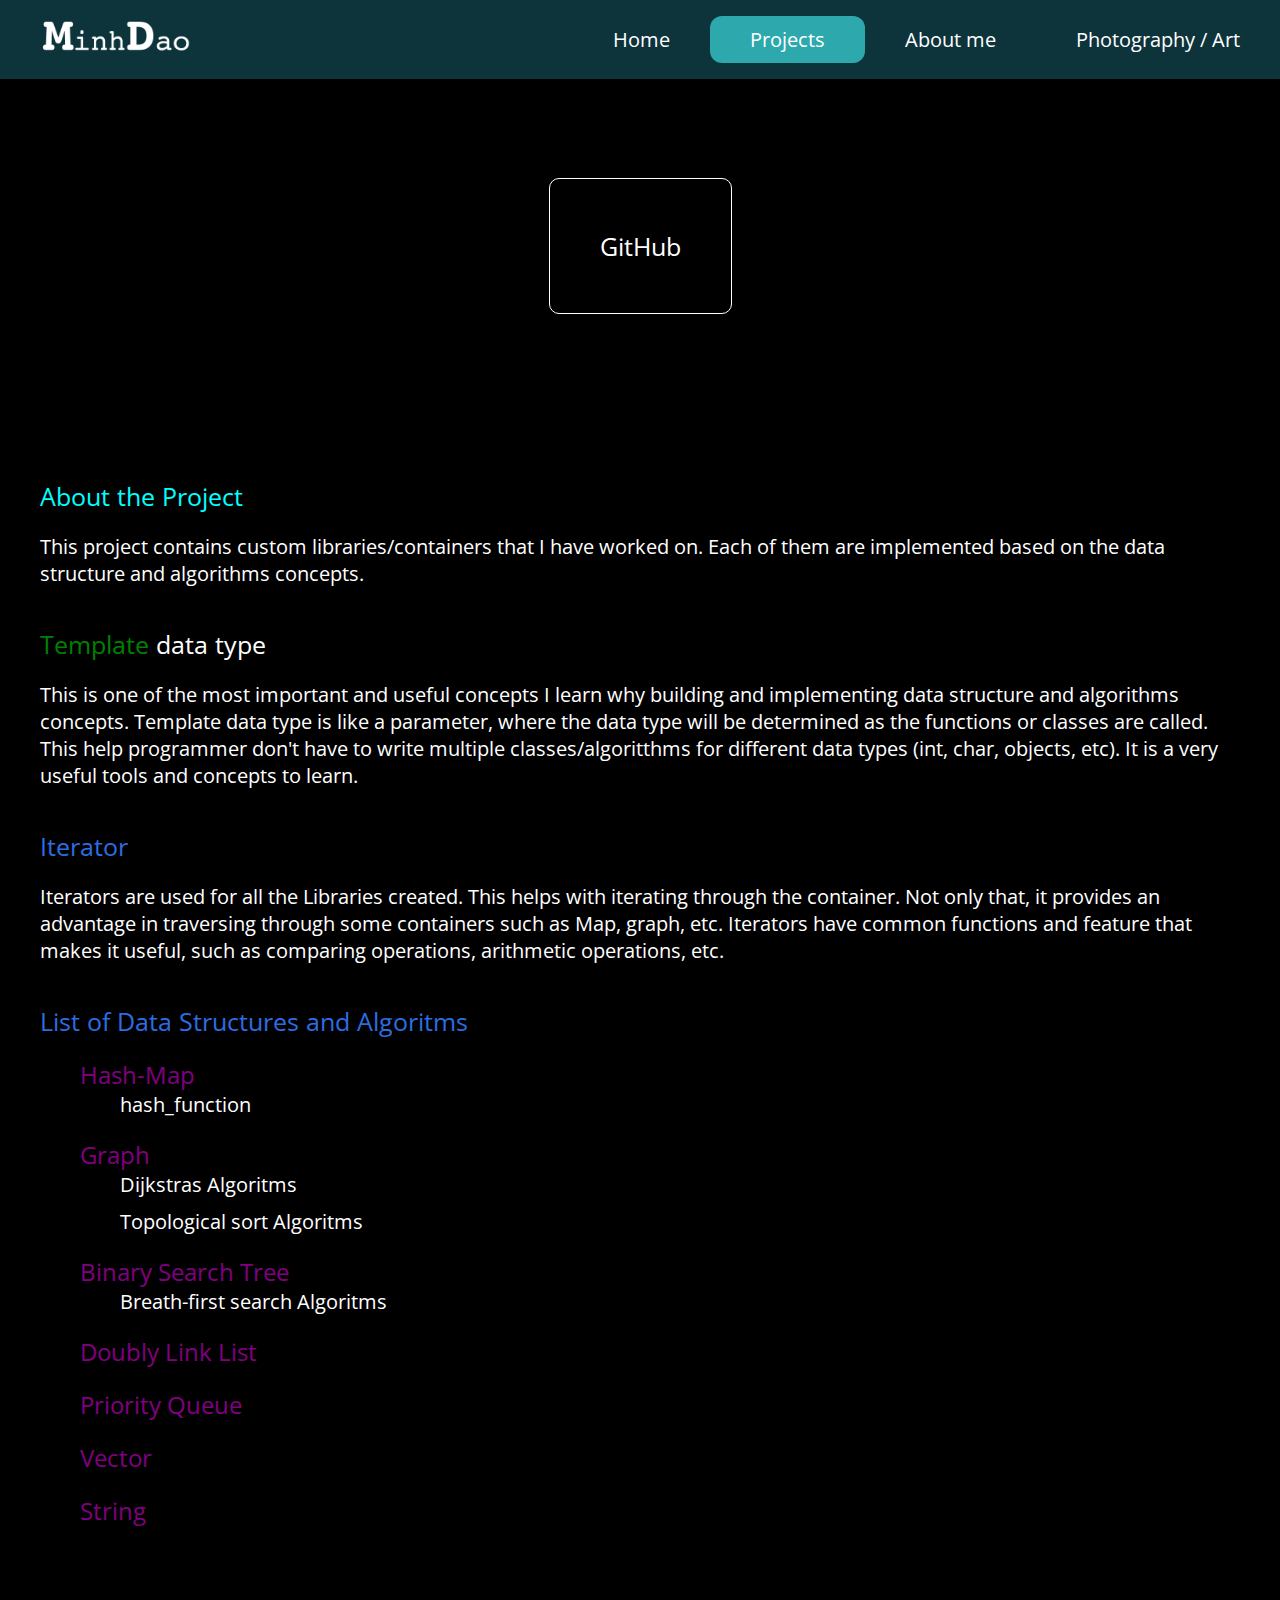
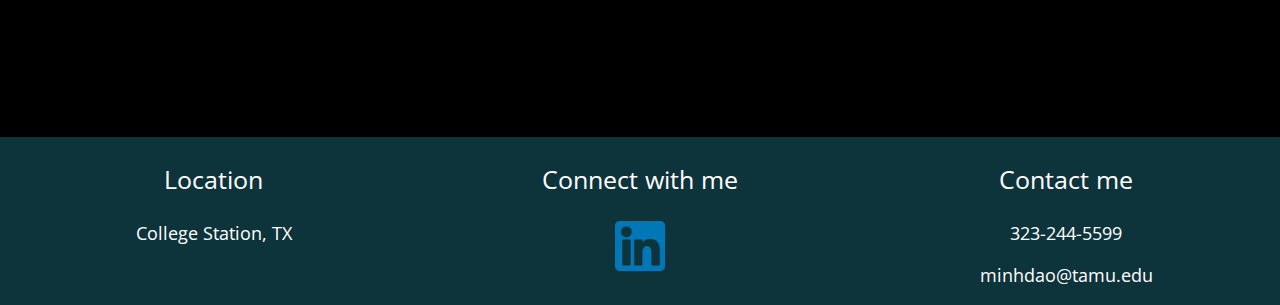
<file: Projects/cPlus/cPlus.html>
<!DOCTYPE html>

<head>
    <link href='https://fonts.googleapis.com/css?family=Open Sans' rel='stylesheet'>
    <link rel="stylesheet" href="../projectPage-style.css">

</head>

<body>
    <div id="nav-container">
        <nav id="navBar">
            <div id="nameLogo-cont">
                <img id="nameLogo-img" src="../../logo/name-logo.png">
            </div>
            <ul id="navLi-container">
                <li class="nav-li"><a class="atr-style" href="../../Photography/gallery.html">Photography / Art</a></li>
                <li class="nav-li"><a class="atr-style" href="../../About me/aboutME.html">About me</a></li>
                <li class="nav-li current-page"><a class="atr-style" href="../projects.html">Projects</a></li>
                <li class="nav-li"><a class="atr-style" href="../../index.html">Home</a></li>
            </ul>
        </nav>
    </div>
    <div class="empty-space">
    </div>
    <div id="bodyMain-container">
        <div class="center-div">
            <div class="button-cont">
                <a class="GitHub-button" href="https://github.com/Minh-Dao-Nguyen/C-Libraries">GitHub </a>
            </div>
        </div>
        <div class="empty-space">
        </div>
        <div class="paragraph-cont">
            <p class="title-text">
                <span class="cyan">About the Project</span> 
            </p>
            <p class="text">
                This project contains custom libraries/containers that I have worked on. Each of them are implemented based
                on the data structure and algorithms concepts.
            </p>
        </div>
        <div class="paragraph-cont">
            <p class="title-text">
                <span class="green">Template</span> data type
            </p>
            <p class="text">
                This is one of the most important and useful concepts I learn why building and implementing
                data structure and algorithms concepts. Template data type is like a parameter, where the data type 
                will be determined as the functions or classes are called. This help programmer don't have to write 
                multiple classes/algoritthms for different data types (int, char, objects, etc). It is a very useful 
                tools and concepts to learn. 
            </p>
        </div>
        <div class="paragraph-cont">
            <p class="title-text">
                <span class="vsCode-blue-1">Iterator</span> 
            </p>
            <p class="text">
                Iterators are used for all the Libraries created. This helps with iterating through the container.
                Not only that, it provides an advantage in traversing through some containers such as Map, graph, etc. 
                Iterators have common functions and feature that makes it useful, such as comparing operations, arithmetic operations, etc. 
            </p>
        </div>
        <div class="paragraph-cont">
            <p class="title-text">
                <span class="vsCode-blue-1">List of Data Structures and Algoritms</span> 
            </p>
            <ul>
                <li class="list">
                    Hash-Map
                    <br>
                    <ul>
                        <li class="sub-list">
                            hash_function
                        </li>
                    </ul>
                </li>
                <li class="list">
                    Graph
                    <div class="flex-break-row">
                    <ul>
                        <li class="sub-list">
                           Dijkstras Algoritms
                        </li>
                        <li class="sub-list">
                            Topological sort Algoritms
                         </li>
                    </ul>
                </li>
                <li class="list">
                    Binary Search Tree
                    <br>
                    <ul>
                        <li class="sub-list">
                           Breath-first search Algoritms
                        </li>
                    </ul>
                </li>
                <li class="list">
                    Doubly Link List
                </li>
                <li class="list">
                    Priority Queue
                </li>
                <li class="list">
                    Vector
                </li>
                <li class="list">
                    String
                </li>
            </ul>
        </div>
    </div>
    <div class="empty-space">
    </div>
    <div id="footer">
        <div id="footer-location">
            <div class="footer-cont">
                <p class="footer-title">
                    Location
                </p>
                <p class="footer-text">
                    College Station, TX
                </p>
            </div>
        </div>
        <div id="footer-social">
            <div class="footer-cont">
                <p class="footer-title">
                    Connect with me
                </p>
                <a href="https://www.linkedin.com/in/minhdaonguyen/">
                    <img src="../../logo/linkIn-logo.png" class="footer-logo">
                </a>
            </div>
        </div>
        <div id="footer-contact">
            <div class="footer-cont">
                <p class="footer-title"> Contact me</p>
                <p class="footer-text"> 323-244-5599</p>
                <p class="footer-text"> minhdao@tamu.edu</p>
            </div>
        </div>
    </div>
</body>
</file>
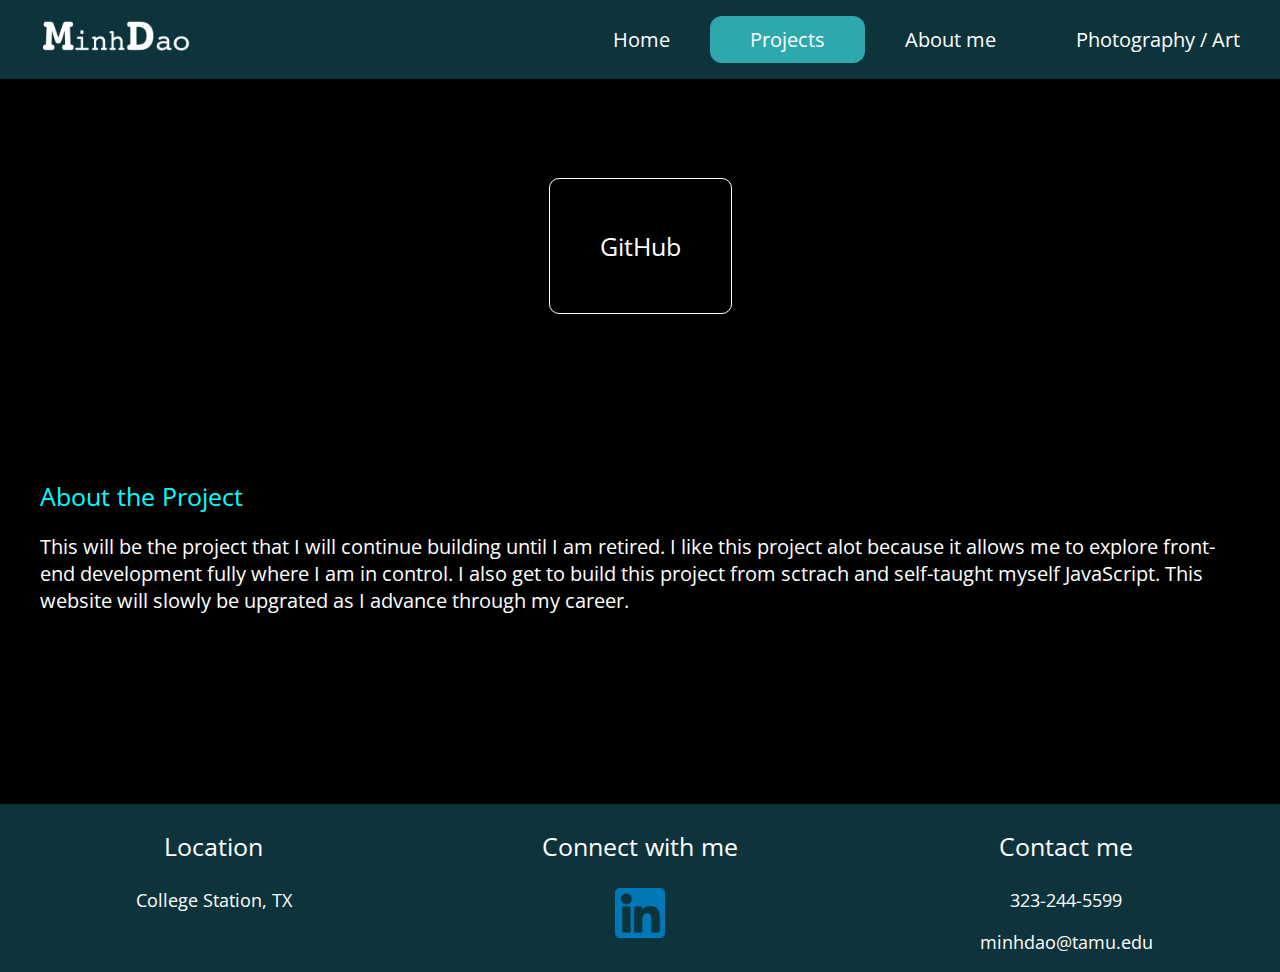
<file: Projects/Profolio/profolio.html>
<!DOCTYPE html>

<head>
    <link href='https://fonts.googleapis.com/css?family=Open Sans' rel='stylesheet'>
    <link rel="stylesheet" href="../projectPage-style.css">

</head>

<body>
    <div id="nav-container">
        <nav id="navBar">
            <div id="nameLogo-cont">
                <img id="nameLogo-img" src="../../logo/name-logo.png">
            </div>
            <ul id="navLi-container">
                <li class="nav-li"><a class="atr-style" href="../../Photography/gallery.html">Photography / Art</a></li>
                <li class="nav-li"><a class="atr-style" href="../../About me/aboutME.html">About me</a></li>
                <li class="nav-li current-page"><a class="atr-style" href="../projects.html">Projects</a></li>
                <li class="nav-li"><a class="atr-style" href="../../index.html">Home</a></li>
            </ul>
        </nav>
    </div>
    <div class="empty-space">
    </div>
    <div id="bodyMain-container">
        <div class="center-div">
            <div class="button-cont">
                <a class="GitHub-button" href="https://github.com/Minh-Dao-Nguyen/Minh-Dao-Profolio">GitHub </a>
            </div>
        </div>
        <div class="empty-space">
        </div>
        <div class="paragraph-cont">
            <p class="title-text">
                <span class="cyan">About the Project</span> 
            </p>
            <p class="text">
                This will be the project that I will continue building until I am retired. I like this project alot because it allows 
                me to explore front-end development fully where I am in control. I also get to build this project from sctrach and self-taught 
                myself JavaScript. This website will slowly be upgrated as I advance through my career. 
            </p>
        </div>
    </div>
    <div class="empty-space">
    </div>
    <div id="footer">
        <div id="footer-location">
            <div class="footer-cont">
                <p class="footer-title">
                    Location
                </p>
                <p class="footer-text">
                    College Station, TX
                </p>
            </div>
        </div>
        <div id="footer-social">
            <div class="footer-cont">
                <p class="footer-title">
                    Connect with me
                </p>
                <a href="https://www.linkedin.com/in/minhdaonguyen/">
                    <img src="../../logo/linkIn-logo.png" class="footer-logo">
                </a>
            </div>
        </div>
        <div id="footer-contact">
            <div class="footer-cont">
                <p class="footer-title"> Contact me</p>
                <p class="footer-text"> 323-244-5599</p>
                <p class="footer-text"> minhdao@tamu.edu</p>
            </div>
        </div>
    </div>
</body>
</file>
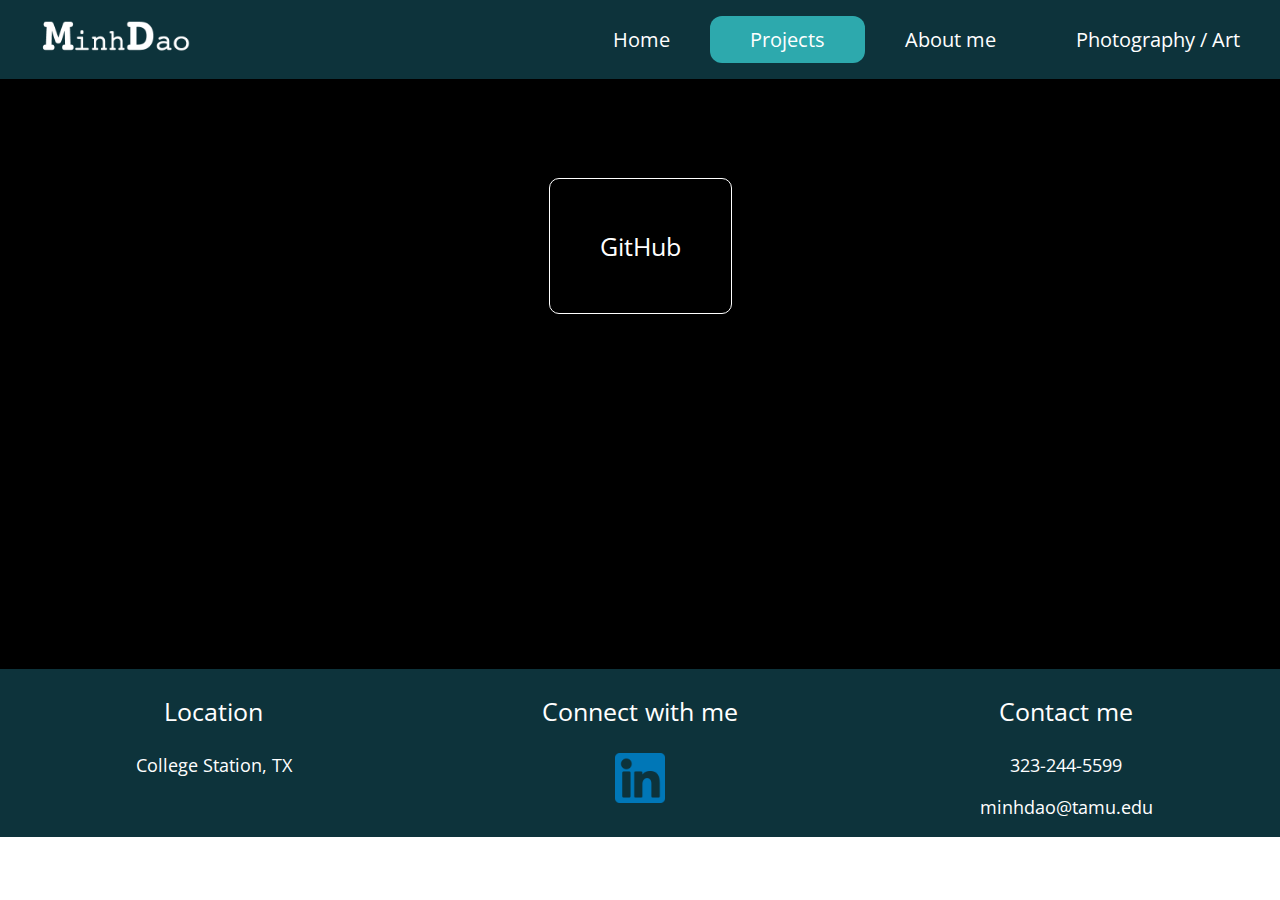
<file: Projects/Runtimed/runtimed.html>
<!DOCTYPE html>

<head>
    <link href='https://fonts.googleapis.com/css?family=Open Sans' rel='stylesheet'>
    <link rel="stylesheet" href="../projectPage-style.css">

</head>

<body>
    <div id="nav-container">
        <nav id="navBar">
            <div id="nameLogo-cont">
                <img id="nameLogo-img" src="../../logo/name-logo.png">
            </div>
            <ul id="navLi-container">
                <li class="nav-li"><a class="atr-style" href="../../Photography/gallery.html">Photography / Art</a></li>
                <li class="nav-li"><a class="atr-style" href="../../About me/aboutME.html">About me</a></li>
                <li class="nav-li current-page"><a class="atr-style" href="../projects.html">Projects</a></li>
                <li class="nav-li"><a class="atr-style" href="../../index.html">Home</a></li>
            </ul>
        </nav>
    </div>
    <div class="empty-space">
    </div>
    <div id="bodyMain-container">
        <div class="center-div">
            <div class="button-cont">
                <a class="GitHub-button" href="https://github.com/jonathan-lor/runtimed">GitHub </a>
            </div>
        </div>
        <div class="empty-space">
        </div>
        <div class="paragraph-cont">

        </div>
    </div>
    <div class="empty-space">
    </div>
    <div id="footer">
        <div id="footer-location">
            <div class="footer-cont">
                <p class="footer-title">
                    Location
                </p>
                <p class="footer-text">
                    College Station, TX
                </p>
            </div>
        </div>
        <div id="footer-social">
            <div class="footer-cont">
                <p class="footer-title">
                    Connect with me
                </p>
                <a href="https://www.linkedin.com/in/minhdaonguyen/">
                    <img src="../../logo/linkIn-logo.png" class="footer-logo">
                </a>
            </div>
        </div>
        <div id="footer-contact">
            <div class="footer-cont">
                <p class="footer-title"> Contact me</p>
                <p class="footer-text"> 323-244-5599</p>
                <p class="footer-text"> minhdao@tamu.edu</p>
            </div>
        </div>
    </div>
</body>
</file>
<file: style.css>
body {
    margin: 0;
    padding: 0;
    text-align: center;
    font-family: 'Open Sans';
}
#navLi-container,
#navBar {
    display: flex;
    flex-direction: row;
    width: 100%;
}
#navLi-container {
    flex-direction: row-reverse;
}
.nav-li {
    padding: 10px;
    padding-left: 40px;
    padding-right: 40px;
    list-style: none;
}
.atr-style {
    text-decoration: none;
    color: white;
    font-size: 20px;
}
#nav-container {
    background-color: #0d333b;
}
#nameLogo-img{
    width: 150px;
    margin-top: 10px;
    margin-left: 40px;
}
.current-page{
    background-color: #2da9ad;
    border-radius: 12px;
    padding-top: 10px;
    padding-bottom: 10px;
}
#bodyMain-container{
    background-color: black;
}
#footer {
    display: flex;
    justify-content: center;
    background-color: #0d333b;
}

#footer-location,
#footer-social,
#footer-contact {
    width: 33.3%;
}
.center-div{
    display: flex;
    justify-content: center;
}
.footer-cont {
    display: block;
}

.footer-title {
    font-size: 25px;
    color: white;
}

.footer-text {
    font-size: 18px;
    color: white;
}
.footer-logo{
    width: 50px;
}
#aboutMe-container {
    display: flex;
    justify-content: center;
    width: 80%;
}

.aboutMe-cont1, .aboutMe-cont2 {
    width: 450px;
    padding: 40px;
    color: white;
}
.aboutMe-cont1{
    background-color: #212124	;
    border-radius: 20px;
    height: 450px;
    margin-right: 100px;
}

.aboutMe-button-cont {
    width: 100%;
    display: flex;
    justify-content: center;
}
.name-text{
    font-size: 45px;
    font-weight: bold;
}
.aboutMe-text {
    display: block;
    font-size: 45px;
    margin-bottom: 50px;
    margin-top: 10px;
    
}
.reveal-after-typeText{
    display: none;
    border: 0 !important;
}
.border-reveal{
    border: 1px solid white; 
    border-radius: 12px;
}

.aboutMe-link{
    text-decoration: none;
    color: white;
    transition: all 0.5s ease-in;

}
#face-photo{
    border-radius: 50%;
    width: 200px;
}
.title-style1 {
    font-size: 40px;
}

.title-style2 {
    font-size: 30px;
}

.aboutMe-text {
    font-size: 20px;
}
.resume-button{
    text-decoration: none;
    font-size: 20px;
    color: white;
    padding: 20px;
    transition: all 0.5s ease;
    
}
.resume-button:hover{
    background-color: #0d333b;
    font-size: 24px;
    color: green;
}
.resume-button-cont{
    display: flex;
    justify-content: center;
    margin-top: 20px;
    border-radius: 12px;
    width: 200px;
    height: 70px;
    padding: 20px;

}

.empty-space {
    width: 100%;
    height: 100px;
    background-color: black;
}


#skill-container {
    display: flex;
    justify-content: center;
    transform: translateX(50%), translateY(50%);
}

.skill-cont1, .skill-cont2 {
    width: 450px;
    padding: 40px;
    padding-top: 0;
    background-color: black;
    color: white;
    text-align: center;
    display: block;
}
.skill-cont2{
    border-radius: 15px;
    background-color: #212124;
    width: 450px;
    height: 550px;
    margin-top: 100px;
    margin-left: 100px;

}
#skill-title {
    width: 100%;
}

.skills-button {
    padding-top: 20px;
    padding-bottom: 50px;
    width: 200px;
    font-size: 18px;
    border-radius: 10px;
    border: 1px solid white;
    transition: all 0.3s ease-in;
    text-decoration: none;
    color: white;
}

.skills-button:hover {
    color: #430873;
    background-color: #107d59;
    font-weight: 500;
    font-size: 20px;
    
}

.skill-button-cont {
    display: flex;
    justify-content: center;
    width: 100%;
    height: 50px;
    margin-top: 70px;
    margin-bottom: 40px;
}
.button-img{
    margin-left: 10px;
    width: 30px;
    height: 30px;
}
#front-end-button{
    width: 40px;
}
#experience-container {
    padding: 10px;
    padding-left: 80px;
    background-color:#161618;
    color: white;
    text-align: left;
    display: flex;
    width: 60%;
    border-radius: 20px;

}

#experience1-cont {
    font-size: 18px;
    line-height: 40px;
    display: flex;
}

#experience1-text {
    font-size: 16px;
}

#experience1-img {
    text-align: center;
    margin-left: 20px;
}

#experience2-img{
    text-align: center;
    padding-right: 50px;
    padding-top: 50px;
}

#job-title {
    font-size: 20px;
}

#logo-container,
#chart-container {
    padding-top: 0px;
}

#tamuLogo-img {
    width: 250px;
}
#resiLogo-img{
    width: 200px;
}
#cPlus-img,
#js-img,
#python-img {
    width: 40px;
}

#java-img {
    width: 35px;
}

#html-img {
    width: 60px;
}
#tableau-img{
    width: 80px;
}
#excel-img{
    width: 30px;
}
.lang-logo {
    padding: 0px;
}

.reveal {
    transition: 0.4s;
}
.reveal.hidden {
    opacity: 0;
    visibility: hidden;
}

.reveal::after {
    content: '';
    display: block;
}

.lang-list {
    list-style: none;
    padding: 0;
    padding-left: 10px;
}

.logo-cont {
    padding-bottom: 20px;
}

#lang-chart-cont {
    display: flex;
    justify-content: left;
    padding-left: 20%;
}

.chart-cont {
    width: 300px;
    height: 10px;
    background-color: #29689e;
    padding: 1px;
    margin-top: 30px;
    margin-bottom: 80px;
    margin-left: 10px;
    border-top-right-radius: 10px;
    border-bottom-right-radius: 10px;
    transition: all 0.5 ease-in;
}
#c-plus{
    width: 300px;
}
#js{
    width: 200px;
    margin-bottom: 75px;
}
#python{
    width: 250px;

}
#java{
    width: 250px;
    margin-bottom: 70px;
}
#web{
    width: 240px;
}
#tableau{
    width: 140px;
}
#excel{
    width: 100px;
}
</file>
<file: About me/style.css>
body {
    margin: 0;
    text-align: center;
    font-family: 'Open Sans';
}
#navLi-container,
#navBar {
    display: flex;
    flex-direction: row;
    width: 100%;
}
#navLi-container {
    flex-direction: row-reverse;
}
.nav-li {
    padding: 10px;
    padding-left: 40px;
    padding-right: 40px;
    list-style: none;
}

.atr-style {
    text-decoration: none;
    color: white;
    font-size: 20px;
}
#nav-container {
    background-color: #0d333b;
}
#nameLogo-img{
    width: 150px;
    margin-top: 10px;
    margin-left: 40px;
}
.current-page{
    background-color: #2da9ad;
    border-radius: 12px;
    padding-top: 10px;
    padding-bottom: 10px;
}
.paragraph-cont{
    padding-left: 40px;
    padding-right: 40px;
    padding-bottom: 40px;
    background-color: black;
}

.text{
    background-color: black;
    color: white;
    font-size: 20px;
    margin: 0;
    text-align: left;
}
.question-title{
    background-color: black;
    color: white; 
    font-size: 25px;
    margin: 0;
    text-align: left;
    padding-bottom: 20px;
}
.empty-space {
    width: 100%;
    height: 100px;
    background-color: black;
}

#footer {
    display: flex;
    justify-content: center;
    background-color: #0d333b;
}

#footer-location,
#footer-social,
#footer-contact {
    width: 33.3%;
}

.footer-cont {
    display: block;
}

.footer-title {
    font-size: 25px;
    color: white;
}

.footer-text {
    font-size: 18px;
    color: white;
}
.footer-logo{
    width: 50px;
}
</file>
<file: Experience/style.css>
body {
    margin: 0;
    text-align: center;
    font-family: 'Open Sans';
}
#navLi-container,
#navBar {
    display: flex;
    flex-direction: row;
    width: 100%;
}
#navLi-container {
    flex-direction: row-reverse;
}
.nav-li {
    padding: 10px;
    padding-left: 40px;
    padding-right: 40px;
    list-style: none;
}

.atr-style {
    text-decoration: none;
    color: white;
    font-size: 20px;
}
#nav-container {
    background-color: #0d333b;
}
#nameLogo-img{
    width: 150px;
    margin-top: 10px;
    margin-left: 40px;
}
.current-page{
    background-color: #2da9ad;
    border-radius: 12px;
    padding-top: 10px;
    padding-bottom: 10px;
}
.paragraph-cont{
    padding-left: 40px;
    padding-right: 40px;
    padding-bottom: 40px;
    background-color: black;
}

.text{
    background-color: black;
    color: white;
    font-size: 20px;
    margin: 0;
    text-align: left;
    line-height: 35px;
    padding-bottom: 20px;
}
.question-title{
    background-color: black;
    color: white; 
    font-size: 25px;
    margin: 0;
    text-align: left;
    padding-bottom: 20px;
}
.empty-space {
    width: 100%;
    height: 100px;
    background-color: black;
}

#footer {
    display: flex;
    justify-content: center;
    background-color: #0d333b;
}

#footer-location,
#footer-social,
#footer-contact {
    width: 33.3%;
}

.footer-cont {
    display: block;
}

.footer-title {
    font-size: 25px;
    color: white;
}

.footer-text {
    font-size: 18px;
    color: white;
}
.footer-logo{
    width: 50px;
}
.skills-cont{
    background-color: black;
    color: white;
}
.experience-containers{
    padding: 40px;
    background-color: black;
}
.logo-img{
    width: 30px;
    padding-left: 10px;
    padding-right: 10px; 
}
#tableau-icon{
    width: 80px;
}
#web-logo{
    width: 50px;
}
</file>
<file: Projects/style.css>
body {
    margin: 0;
    text-align: center;
    font-family: 'Open Sans';
}
#navLi-container,
#navBar {
    display: flex;
    flex-direction: row;
    width: 100%;
}
#navLi-container {
    flex-direction: row-reverse;
}
.nav-li {
    padding: 10px;
    padding-left: 40px;
    padding-right: 40px;
    list-style: none;
}
.atr-style {
    text-decoration: none;
    color: white;
    font-size: 20px;
}
#nav-container {
    background-color: #0d333b;
}
#nameLogo-img{
    width: 150px;
    margin-top: 10px;
    margin-left: 40px;
}
.atr-style{
    text-decoration: none;
    color: white; 
    font-size: 20px;
}
#nav-container{
    background-color: #0d333b;
}
.empty-space{
    width: 100%;
    height: 150px;
    background-color: black;
}
.current-page{
    background-color: #2da9ad;
    border-radius: 12px;
    padding-top: 10px;
    padding-bottom: 10px;
}
#bodyMain-container{
    background-color: black;
}
#footer{
    display: flex;
    justify-content: center;
    background-color: #0d333b;
}
#footer-location, #footer-social, #footer-contact{
    width: 33.3%;
}
.footer-cont{
    display: block;
}
.footer-title{
    font-size: 25px;
    color: white;
}
.footer-text{
    font-size: 18px;
    color: white;
}
.footer-logo{
    width: 50px;
}
#filter-container{
    /*display: flex;*/
    display: none;
}
.center-div{
    display: flex;
    justify-content: center;
}
.cato-button{
    margin-top: 40px; 
    padding: 20px; 
    width: 120px;
    border-radius: 10px;
    border: 1px solid white; 
    background-color: transparent;
    color: white;
}
.cato-button-cont{
    width: 100px;
    border: 1px solid white; 
    height: 50px;
}
#catoFilter-container{
    background-color: black;
    width: 50%;
    padding-bottom: 40px;
}
#langFilter-container{
    width: 50%;
    background-color: black;
    padding-bottom: 80px;

}
#langFilter-cir-cont{
    width: 400px; 
    height: 400px;
    border-radius: 50%;
    border: 0.8px dashed white; 
    position: relative;
}
.logo_cont{
    width: 70px;
    display: flex;
    flex-direction: column;
    justify-content: flex-start;
    align-items: center;
    align-content: center;
    position: absolute;
}
.logo{
    width: 100%; 
}
.top{
    top:0;
    left: 50%;
    transform: translateX(-50%) translateY(-50%);
}
.left{
    top:50%;
    left: 0;
    transform: translateX(-50%) translateY(-50%);
}
.right{
    top: 50%; 
    right: -17%;
    transform: translateX(-50%) translateY(-50%);
}
.bottom{
    bottom: -24%;
    left: 50%; 
    transform: translateX(-50%) translateY(-50%);
}
.top-right{
    transform: translateX(-40%) translateY(20%);
}
.bottom-right{
    transform: translateX(40%) translateY(-80%);
}
.lang-button{
    background-color: transparent;
    border: 0;
    width: 120%;
}
.lang-button:hover{
    width: 150%;
}
#projects-container{
    width: 100%;
    background-color: black;
    padding: 0;
    margin: 0;
    display: block;
}
.center-div{
    width: 100%;
    background-color: black;
    padding: 0;
    margin: 0;
    display: flex;
    justify-content: center;
}
.project-container{
    width: 80%; 
    text-align: left;
}
.project-title{
    font-size: 30px;
    color: white;
    margin: 0;
    padding-bottom: 20px;
}
.project-logo{
    width: 40px;
    height: 45px;
    margin-left: 25px;
    padding-bottom: 10px;
}
.project-cont{
    width: 100%;
    display: flex;
    border:  2px solid;
    border-color: white;
    border-radius: 20px;
}
.project-title-cont{
    width: 100%;
    display: flex;
}
.project-cont-left{
    width: 50%;

}
#linkList-image{
    width: 200px;
    position: relative;
    top: 0;
    left: 0;
    padding-bottom: 40px;
    padding-left: 20px;
}
#map-image{
    width: 200px;
    position: relative;
    top: 20%;
    right: 0;
    padding-left: 40px;
}
#tree-image{
    width: 200px;
    position: relative;
    bottom: 0;
    left: 0;
    padding-bottom: 40px;
    padding-left: 20px;
}
.project-cont-right{
    width: 50%;
    background-color: #071017;
    border-top-right-radius: 20px;
    border-bottom-right-radius: 20px;
}
.project-descript-cont{
    font-size: 20px;
    color: #00A86B;
    padding: 20px;

}
.descript-list{
    padding-bottom: 10px;
}
.GitHub-button{
    background-color: transparent;
    color: white;
    padding: 10px;
    font-size: 20px;
    width: 180px;
    border-radius: 10px;
    border: 1px solid white;
    text-align: center;
    text-decoration: none;
}
.learnMore-button{
    background-color: transparent;
    color: white;
    padding: 10px;
    font-size: 20px;
    width: 180px;
    border-radius: 10px;
    border: 1px solid white;
    text-align: center;
    text-decoration: none;
    margin-right: 40px;
}
.GitHub-button:hover{
    background-color: #19364d ;
    color:#00A86B;
}
.learnMore-button:hover{
    background-color: #19364d ;
    color:#00A86B;
}
.button-cont{
    width: 100%;
    display: flex;
    justify-content: center;
    margin-bottom: 40px;
}
#runtimed-logo{
    width: 150px; 
    padding-left: 20px;
}#runtimed-gif{
    width: 300px;
    padding-left: 40px;
    padding-top: 40px;
}
#email1-img{
    width: 200px;
    padding-left: 20px;
    position: relative;
    top: 0;
    left: 0;
}
#email2-img{
    width: 200px;
    padding-top: 60px;
    padding-left: 40px;
    position: relative;
    bottom: 0;
    right: 0;
}
#expo1-img{
    width: 250px;
    padding-left: 20px;
    position: relative;
    top: 0;
    left: 0;
}
#expo2-img{
    width: 250px;
    padding-left: 20px;
    padding-top: 20px;
    position: relative;
    bottom: 0;
    right: 0;
}
#dish1-img{
    width: 250px;
    padding-left: 20px;
    
}
#dish2-img{
    width: 250px;
    padding-left: 20px;
    padding-top: 20px;

}

.reveal {
    transition: 0.4s;
}
.reveal.hidden {
    opacity: 0;
    visibility: hidden;
}

.reveal::after {
    content: '';
    display: block;
}
.profolio-img{
    width: 200px;
    padding: 10px;
}
</file>
<file: Projects/projectPage-style.css>
body {
    margin: 0;
    text-align: center;
    font-family: 'Open Sans';
}
#navLi-container,
#navBar {
    display: flex;
    flex-direction: row;
    width: 100%;
}
#navLi-container {
    flex-direction: row-reverse;
}
.nav-li {
    padding: 10px;
    padding-left: 40px;
    padding-right: 40px;
    list-style: none;
}
.atr-style {
    text-decoration: none;
    color: white;
    font-size: 20px;
}
#nav-container {
    background-color: #0d333b;
}
#nameLogo-img{
    width: 150px;
    margin-top: 10px;
    margin-left: 40px;
}
.atr-style{
    text-decoration: none;
    color: white; 
    font-size: 20px;
}
#nav-container{
    background-color: #0d333b;
}
.empty-space{
    width: 100%;
    height: 150px;
    background-color: black;
}
.current-page{
    background-color: #2da9ad;
    border-radius: 12px;
    padding-top: 10px;
    padding-bottom: 10px;
}
#bodyMain-container{
    background-color: black;
}
#footer{
    display: flex;
    justify-content: center;
    background-color: #0d333b;
}
#footer-location, #footer-social, #footer-contact{
    width: 33.3%;
}
.footer-cont{
    display: block;
}
.footer-title{
    font-size: 25px;
    color: white;
}
.footer-text{
    font-size: 18px;
    color: white;
}
.footer-logo{
    width: 50px;
}

.center-div{
    display: flex;
    justify-content: center;
}
.GitHub-button{
    background-color: transparent;
    color: white;
    padding: 50px;
    font-size: 25px;
    width: 300px;
    border-radius: 10px;
    border: 1px solid white;
    text-align: center;
    text-decoration: none;
}
.GitHub-button:hover{
    background-color: #19364d ;
    color:#00A86B;
}
.button-cont{
    width: 200px; 
    height: 100px;
    background-color: black;
}

.paragraph-cont{
    padding-left: 40px;
    padding-right: 40px;
    padding-bottom: 40px;
    background-color: black;
}

.text{
    background-color: black;
    color: white;
    font-size: 20px;
    margin: 0;
    text-align: left;
}
.title-text{
    background-color: black;
    color: white; 
    font-size: 25px;
    margin: 0;
    text-align: left;
    margin-bottom: 20px;
}
.green{
    color: green;
}
.vsCode-blue-1{
    color: #2d6de3; 
}
.dark-blue{
    color:darkblue
}
.cyan{
    color: cyan;
}
.doc-button-container{
    display: flex;
    justify-content: center;
}
.doc-button-cont{
    margin-top: 100px;
    margin-left: 40px;
    margin-right: 40px;
}
.doc-button{
    background-color: transparent;
    color: white;
    padding: 50px;
    font-size: 25px;
    width: 300px;
    border-radius: 10px;
    border: 1px solid white;
    text-align: center;
    text-decoration: none;
    transition: all 0.2s ease-in;
}
.doc-button:hover{
    color: #2d6de3; 
    background-color: #19364d;
}
.demo-video{
    width: 800px;
}
.list{
    color: purple;
    font-size: 24px;
    text-align: left;
    width: 100%;
    list-style: none;
    margin-bottom: 20px;
}
.sub-list{
    font-size: 20px;
    color: white;
    list-style: none;
    margin-bottom: 10px;
}
</file>
